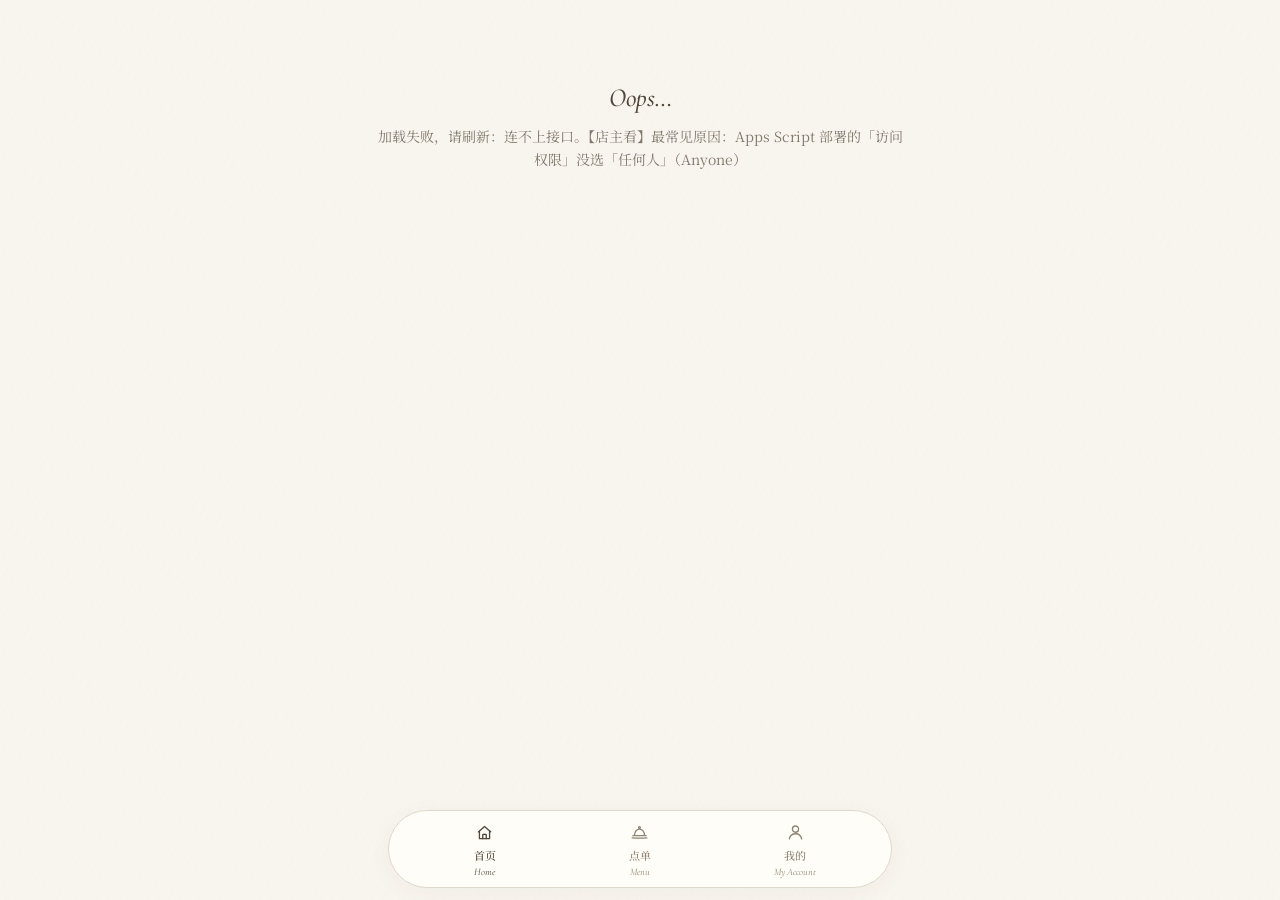
<file: index.html>
<!DOCTYPE html>
<html lang="zh-CN">
<head>
<meta charset="utf-8">
<meta name="viewport" content="width=device-width, initial-scale=1, viewport-fit=cover">
<meta name="referrer" content="no-referrer">
<meta name="theme-color" content="#f8f5ee">
<title>remiiibake</title>
<link rel="preconnect" href="https://fonts.googleapis.com">
<link rel="preconnect" href="https://fonts.gstatic.com" crossorigin>
<link href="https://fonts.googleapis.com/css2?family=Cormorant+Garamond:ital,wght@0,400;0,500;0,600;1,400;1,500&family=Cormorant+SC:wght@500;600&family=Noto+Serif+SC:wght@400;500&display=swap" rel="stylesheet">
<link rel="stylesheet" href="style.css">
<link rel="stylesheet" href="refinement.css">
<link rel="stylesheet" href="details-design.css">
<link rel="stylesheet" href="reference-layout.css">
<link rel="stylesheet" href="features.css">
</head>
<body data-view="home">

<main class="wrap" id="app"><div class="center"><i>One moment…</i>加载中</div></main>

<div class="bar" id="bar" hidden>
  <div class="bar-in">
    <div class="sum"><span id="count">还没选</span><b id="total">$0</b><s id="was"></s><em id="hintline"></em></div>
    <button class="btn" id="submit" disabled>去结算</button>
  </div>
</div>
<nav class="nav" id="nav"></nav>
<div class="toast" id="toast" role="status"></div>


<script src="art.js"></script>
<script src="config.js"></script>
<script src="app.js"></script>

<script src="concept.js"></script>



<script src="reference-layout.js"></script>
<script src="walking-map/boundary.js"></script>
<script src="walking-map/fee-boundary.js"></script>
<script src="fulfillment.js"></script>
<script src="payment-config.js"></script>
<script src="payments.js"></script>
<script src="integration.js"></script>
<script src="proofs.js"></script>
<script src="newitems.js"></script>
</body>
</html>
</file>
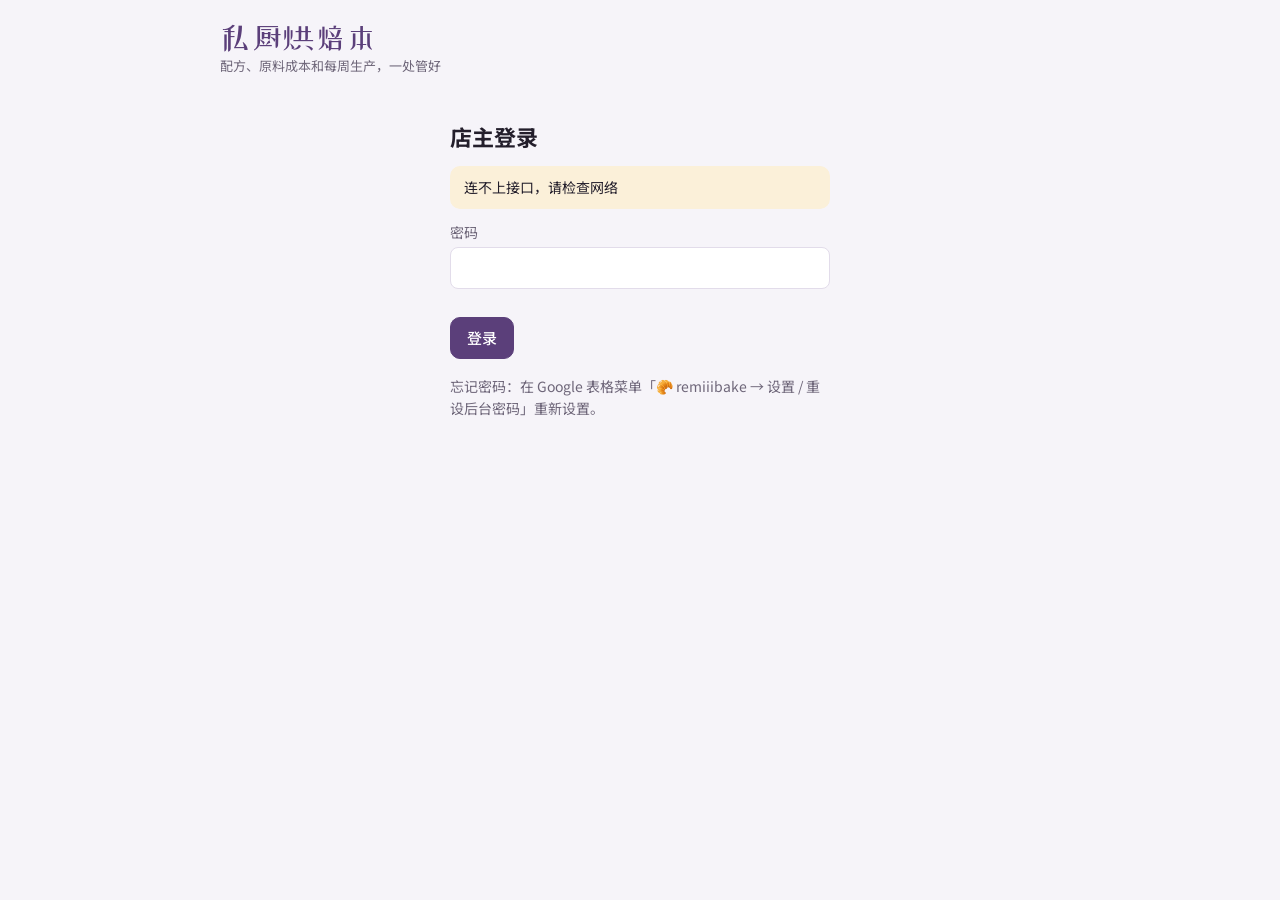
<file: admin/index.html>
<!doctype html>
<html lang="zh-CN">
<head>
<meta charset="utf-8">
<meta name="viewport" content="width=device-width, initial-scale=1, viewport-fit=cover">
<title>remiiibake 后台 · 私厨烘焙本</title>
<meta name="robots" content="noindex,nofollow">
<link rel="preconnect" href="https://fonts.googleapis.com">
<link rel="preconnect" href="https://fonts.gstatic.com" crossorigin>
<link href="https://fonts.googleapis.com/css2?family=ZCOOL+XiaoWei&family=Noto+Sans+SC:wght@400;500;700&display=swap" rel="stylesheet">
<style>
:root{
  box-sizing:border-box;
  padding-top:env(safe-area-inset-top,0px);
  padding-bottom:env(safe-area-inset-bottom,0px);
  --bg:#F6F4F9; --surface:#FFFFFF; --ink:#231E2B; --muted:#6E6679; --line:#E2DCEA;
  --taro:#5B3F7A; --on-taro:#FFFFFF; --taro-soft:#EBE3F4;
  --mango:#B7780C; --mango-soft:#FBF0D9; --jade:#2F7D5B; --rose:#C23B4A; --rose-soft:#F9E3E6;
}
@media (prefers-color-scheme: dark){
  :root:not([data-theme="light"]){
    --bg:#17141C; --surface:#211D28; --ink:#EEE9F4; --muted:#A79FB3; --line:#352E42;
    --taro:#C3A6E6; --on-taro:#1E1627; --taro-soft:#2E2640;
    --mango:#F0BD52; --mango-soft:#3A2F17; --jade:#5DC096; --rose:#EE7A86; --rose-soft:#3D2127;
  }
}
:root[data-theme="dark"]{
  --bg:#17141C; --surface:#211D28; --ink:#EEE9F4; --muted:#A79FB3; --line:#352E42;
  --taro:#C3A6E6; --on-taro:#1E1627; --taro-soft:#2E2640;
  --mango:#F0BD52; --mango-soft:#3A2F17; --jade:#5DC096; --rose:#EE7A86; --rose-soft:#3D2127;
}
*,*::before,*::after{box-sizing:inherit}
html{scroll-padding-top:env(safe-area-inset-top,0px);background:var(--bg)}
body{margin:0;background:var(--bg);color:var(--ink);
  font-family:"Noto Sans SC","PingFang SC","Hiragino Sans GB","Microsoft YaHei",system-ui,sans-serif;
  font-size:16px;line-height:1.6;font-variant-numeric:tabular-nums;-webkit-text-size-adjust:100%}
.display{font-family:"ZCOOL XiaoWei","Songti SC","STSong","Noto Serif SC",serif;font-weight:400}
.wrap{max-width:880px;margin:0 auto;padding:0 20px}
img{max-width:100%}

/* header + nav */
header.top{padding:22px 0 6px}
header.top .wrap{display:flex;align-items:flex-end;justify-content:space-between;gap:16px}
.brand{font-size:30px;line-height:1.1;color:var(--taro);margin:0;letter-spacing:.02em}
.brand small{display:block;font-family:"Noto Sans SC",system-ui,sans-serif;font-size:13px;color:var(--muted);letter-spacing:0;margin-top:4px}
nav.tabs{display:flex;gap:4px}
nav.tabs button{appearance:none;border:0;background:none;color:var(--muted);font:inherit;font-size:16px;
  padding:8px 14px;border-radius:999px;cursor:pointer}
nav.tabs button[aria-current="page"]{background:var(--taro);color:var(--on-taro);font-weight:500}
main{padding-bottom:64px}
@media (max-width:719px){
  nav.tabs{position:fixed;left:0;right:0;bottom:0;z-index:20;justify-content:space-around;
    background:var(--surface);border-top:1px solid var(--line);
    padding:8px 12px calc(8px + env(safe-area-inset-bottom,0px))}
  nav.tabs button{flex:1}
  main.wrap,main{padding-bottom:calc(120px + env(safe-area-inset-bottom,0px))}
  .brand{font-size:26px}
}

/* type */
h1.page{font-size:22px;font-weight:700;margin:18px 0 0}
h2{font-size:17px;font-weight:700;margin:32px 0 10px}
h3{font-size:15px;font-weight:700;margin:20px 0 4px}
.muted{color:var(--muted)}
.small{font-size:14px}
.head{display:flex;align-items:center;justify-content:space-between;gap:12px;flex-wrap:wrap}

/* controls */
.btn{appearance:none;border:1px solid var(--taro);background:var(--taro);color:var(--on-taro);
  font:inherit;font-size:15px;font-weight:500;padding:8px 16px;border-radius:10px;cursor:pointer}
.btn.ghost{background:transparent;color:var(--taro)}
.btn.danger{background:transparent;color:var(--rose);border-color:var(--rose)}
.btn.small{font-size:14px;padding:5px 12px}
.link{appearance:none;border:0;background:none;color:var(--taro);font:inherit;font-size:15px;padding:4px 0;cursor:pointer}
.x{appearance:none;border:0;background:none;color:var(--muted);font-size:20px;line-height:1;padding:6px 8px;cursor:pointer;border-radius:8px}
.x:hover{color:var(--rose)}
input,select,textarea{font:inherit;font-size:16px;color:var(--ink);background:var(--surface);
  border:1px solid var(--line);border-radius:8px;padding:7px 10px;width:100%;min-width:0}
textarea{resize:vertical;min-height:64px;line-height:1.5}
input[type=number]{text-align:right}
:focus-visible{outline:2px solid var(--taro);outline-offset:2px}
label.f{display:block;font-size:14px;color:var(--muted)}
label.f > input,label.f > select,label.f > textarea{margin-top:4px}

/* recipe list */
.group{margin-top:26px}
.group > h2{margin:0 0 6px;font-size:14px;color:var(--muted);font-weight:500}
ul.rlist{list-style:none;margin:0;padding:0;border-top:1px solid var(--line)}
ul.rlist li{border-bottom:1px solid var(--line)}
.row{appearance:none;display:grid;grid-template-columns:1fr auto;gap:4px 16px;width:100%;
  text-align:left;background:none;border:0;color:inherit;font:inherit;padding:14px 4px;cursor:pointer}
.row:hover .rname{color:var(--taro)}
.rname{font-size:22px;line-height:1.25}
.rmeta{font-size:13px;color:var(--muted)}
.rnums{text-align:right;font-size:14px;color:var(--muted)}
.rnums strong{display:block;font-size:17px;color:var(--ink);font-weight:500}
.row .mrow{grid-column:1 / -1;display:flex;align-items:center;gap:10px;margin-top:4px}

/* margin meter */
.meter{position:relative;flex:1;height:8px;background:var(--taro-soft);border-radius:4px}
.meter i{position:absolute;left:0;top:0;bottom:0;border-radius:4px;background:var(--jade)}
.meter.low i{background:var(--rose)}
.meter b{position:absolute;top:-4px;width:2px;height:16px;background:var(--ink);opacity:.55;border-radius:1px}
.pct{font-size:14px;font-weight:700;min-width:52px;text-align:right;color:var(--jade)}
.pct.low{color:var(--rose)}

/* detail */
.title{font-size:40px;line-height:1.15;margin:6px 0 2px;color:var(--taro)}
.econ{display:grid;grid-template-columns:repeat(4,1fr);gap:0;margin-top:18px;background:var(--surface);
  border:1px solid var(--line);border-radius:14px;overflow:hidden}
.econ > div{padding:12px 14px;border-left:1px solid var(--line)}
.econ > div:first-child{border-left:0}
.econ .lbl{font-size:13px;color:var(--muted)}
.econ .val{font-size:22px;font-weight:700}
.econ .mrow{grid-column:1 / -1;border-left:0;border-top:1px solid var(--line);display:flex;align-items:center;gap:10px}
@media (max-width:560px){
  .econ{grid-template-columns:repeat(2,1fr)}
  .econ > div:nth-child(3){border-left:0}
  .econ > div:nth-child(n+3){border-top:1px solid var(--line)}
}
.warn{background:var(--mango-soft);color:var(--ink);border-radius:10px;padding:10px 14px;font-size:14px;margin-top:12px}
.warn strong{color:var(--mango)}
.scale{display:flex;align-items:center;gap:8px;flex-wrap:wrap;margin-bottom:10px;font-size:15px}
.scale input{width:90px}
.tscroll{overflow-x:auto;-webkit-overflow-scrolling:touch}
table{width:100%;border-collapse:collapse;font-size:15px}
th,td{padding:9px 8px;border-bottom:1px solid var(--line);text-align:left;vertical-align:middle}
th{font-size:13px;color:var(--muted);font-weight:500}
td.n,th.n{text-align:right;white-space:nowrap}
tfoot td{font-weight:700;border-bottom:0}
ol.steps{margin:0;padding:0;list-style:none;counter-reset:s}
ol.steps li{counter-increment:s;display:grid;grid-template-columns:34px 1fr;gap:10px;padding:10px 0;border-bottom:1px solid var(--line)}
ol.steps li::before{content:counter(s);font-family:"ZCOOL XiaoWei",serif;font-size:24px;line-height:1.1;color:var(--taro)}
.chips{display:flex;gap:6px;flex-wrap:wrap;margin-top:4px}
.chip{font-size:13px;background:var(--taro-soft);color:var(--taro);padding:1px 9px;border-radius:999px}
.notes{white-space:pre-wrap;background:var(--surface);border:1px solid var(--line);border-radius:12px;padding:12px 14px}
.actions{display:flex;gap:10px;flex-wrap:wrap;margin-top:28px}

/* edit form */
.grid2{display:grid;grid-template-columns:repeat(3,1fr);gap:12px;margin-top:12px}
@media (max-width:560px){.grid2{grid-template-columns:1fr 1fr}}
.erow{display:grid;grid-template-columns:1fr 110px 36px 36px;gap:8px;align-items:center;margin-bottom:8px}
.erow .u{font-size:14px;color:var(--muted)}
.srow{display:grid;grid-template-columns:1fr 84px 84px 36px;gap:8px;align-items:start;margin-bottom:10px}
@media (max-width:560px){
  .srow{grid-template-columns:1fr 1fr 36px}
  .srow textarea{grid-column:1 / -1}
}

/* ingredients table inputs */
.itable input,.itable select{padding:5px 8px;font-size:15px}
.itable td{padding:6px 5px}
.itable .w-name{min-width:120px}
.itable .w-num{width:90px}
.itable .w-unit{width:72px}
.itable .w-note{min-width:130px}

/* week */
.wtable input{width:80px;padding:5px 8px}
.figs{display:grid;grid-template-columns:repeat(auto-fit,minmax(150px,1fr));gap:10px;margin-top:12px}
.fig{background:var(--surface);border:1px solid var(--line);border-radius:12px;padding:10px 14px}
.fig .lbl{font-size:13px;color:var(--muted)}
.fig .val{font-size:22px;font-weight:700}
.fig.hero{background:var(--taro);border-color:var(--taro);color:var(--on-taro)}
.fig.hero .lbl{color:var(--on-taro);opacity:.8}
.hours{display:grid;grid-template-columns:repeat(auto-fit,minmax(150px,1fr));gap:10px}
.verdict{margin-top:10px;font-weight:500}
.verdict.ok{color:var(--jade)} .verdict.low{color:var(--rose)}
.order-step{padding:8px 0;border-bottom:1px solid var(--line)}

.empty{background:var(--surface);border:1px dashed var(--line);border-radius:14px;padding:22px;margin-top:18px;color:var(--muted)}
.banner{background:var(--mango-soft);border-radius:10px;padding:10px 14px;font-size:14px;margin-top:10px}
.toast{position:fixed;left:50%;transform:translateX(-50%);bottom:calc(90px + env(safe-area-inset-bottom,0px));
  background:var(--ink);color:var(--bg);padding:9px 16px;border-radius:10px;font-size:14px;z-index:40;
  max-width:calc(100% - 40px);opacity:0;pointer-events:none;transition:opacity .2s}
.toast.on{opacity:1}

/* customer orders */
.osum{display:grid;grid-template-columns:repeat(3,1fr);gap:10px;margin-top:14px}
.osum .fig .val{font-size:20px}
.ofilter{display:flex;gap:6px;margin-top:16px;flex-wrap:wrap}
.ofilter button{appearance:none;border:1px solid var(--line);background:var(--surface);color:var(--muted);font:inherit;font-size:14px;padding:5px 14px;border-radius:999px;cursor:pointer}
.ofilter button[aria-pressed="true"]{border-color:var(--taro);color:var(--taro);font-weight:500}
.oday{margin-top:22px}
.oday > h2{margin:0 0 6px;font-size:15px}
.oday > h2 span{font-weight:400;color:var(--muted);margin-left:6px;font-size:14px}
.oday.past > h2{color:var(--rose)}
.ocard{background:var(--surface);border:1px solid var(--line);border-radius:12px;padding:12px 14px;margin-bottom:8px}
.ocard.done{opacity:.6}
.mbtn{font:inherit;font-size:13px;padding:3px 10px;border-radius:999px;border:1px solid var(--line);background:transparent;color:var(--ink);cursor:pointer;white-space:nowrap}
.mbtn.on{background:var(--jade);border-color:var(--jade);color:#fff}
.mwrap{display:inline-flex;align-items:center;gap:6px;justify-content:flex-end}
.minp{width:48px;padding:4px 6px;font:inherit;font-size:15px;text-align:center;border:1px solid var(--line);border-radius:8px;background:var(--card, transparent);color:var(--ink)}
.minp.full{border-color:var(--jade);color:var(--jade);font-weight:600}
.mok{color:var(--jade);font-weight:700}
tr.waitrow td:first-child{box-shadow:inset 3px 0 0 var(--mango)}
.prodt td:first-child{min-width:8.5em}
.pflt{margin:10px 0 4px}
.pfrow{display:flex;gap:8px;align-items:flex-start;margin-bottom:6px}
.pfl{flex:0 0 3.2em;font-size:13px;color:var(--muted);padding-top:9px}
.pflt .tchips button{font-size:14px;padding:5px 10px}
.pflt .tchips small{opacity:.7;font-size:12px}
.prodt td.n,.prodt th.n{white-space:nowrap}
.ocard .top{display:flex;justify-content:space-between;align-items:baseline;gap:10px}
.ocard .who{font-size:17px;font-weight:700}
.ocard .when{font-size:14px;color:var(--muted)}
.ocard .items{margin:6px 0 8px;font-size:15px}
.ocard .bot{display:flex;align-items:center;gap:8px;flex-wrap:wrap}
.ocard .amt{font-weight:700;margin-right:auto}
.tag{font-size:13px;padding:1px 9px;border-radius:999px;background:var(--taro-soft);color:var(--taro)}
.tag.unpaid{background:var(--rose-soft);color:var(--rose)}
.tag.ok{background:transparent;color:var(--jade);border:1px solid var(--jade)}
.orow{display:grid;grid-template-columns:1fr 90px 36px;gap:8px;align-items:center;margin-bottom:8px}
.checks{display:flex;gap:20px;margin-top:14px;flex-wrap:wrap}
.checks label{display:flex;align-items:center;gap:8px;font-size:16px}
.checks input{width:20px;height:20px}
@media (max-width:560px){.osum{grid-template-columns:1fr 1fr 1fr}.osum .fig{padding:8px 10px}.osum .fig .val{font-size:17px}}

/* customers */
.csum{display:grid;grid-template-columns:repeat(3,1fr);gap:10px;margin-top:14px}
.csum .fig .val{font-size:20px}
.due{background:var(--surface);border:1px solid var(--line);border-left:4px solid var(--mango);border-radius:12px;padding:12px 14px;margin-bottom:8px}
.due .top{display:flex;justify-content:space-between;gap:10px;align-items:baseline}
.due .why{font-size:14px;color:var(--muted);margin:2px 0 8px}
.due .bot{display:flex;gap:8px;flex-wrap:wrap}
.msgbox{margin-top:10px}
.msgbox textarea{min-height:110px}
.search{margin-top:16px}
ul.clist{list-style:none;margin:10px 0 0;padding:0;border-top:1px solid var(--line)}
ul.clist li{border-bottom:1px solid var(--line)}
.crow{appearance:none;display:grid;grid-template-columns:1fr auto;gap:2px 12px;width:100%;text-align:left;background:none;border:0;color:inherit;font:inherit;padding:12px 4px;cursor:pointer}
.crow .nm{font-size:17px;font-weight:700}
.crow .meta{font-size:13px;color:var(--muted)}
.crow .rt{text-align:right;font-size:14px;color:var(--muted)}
.crow .rt strong{display:block;color:var(--ink);font-size:16px}
.seg{font-size:12px;padding:1px 8px;border-radius:999px;margin-left:6px;font-weight:500;vertical-align:2px}
.seg-vip{background:var(--mango-soft);color:var(--mango)}
.seg-back{background:var(--taro-soft);color:var(--taro)}
.seg-new{background:transparent;color:var(--jade);border:1px solid var(--jade)}
.seg-sleep{background:var(--rose-soft);color:var(--rose)}
.seg-none{background:transparent;color:var(--muted);border:1px solid var(--line)}
.seg-unpaid{background:var(--rose-soft);color:var(--rose)}
.stamps{display:flex;gap:6px;flex-wrap:wrap;margin:8px 0}
.stamps i{width:26px;height:26px;border-radius:50%;border:2px dashed var(--line);display:inline-block}
.stamps i.on{border:2px solid var(--taro);background:var(--taro)}
.prof{display:grid;grid-template-columns:110px 1fr;gap:6px 12px;font-size:15px;margin-top:6px}
.prof dt{color:var(--muted)}
.prof dd{margin:0}
.prof dd.alert{color:var(--rose);font-weight:500}
.hist{list-style:none;margin:0;padding:0;border-top:1px solid var(--line)}
.hist li{display:grid;grid-template-columns:96px 1fr auto;gap:10px;padding:9px 0;border-bottom:1px solid var(--line);font-size:15px}
.hist .d{color:var(--muted)}
.hint{background:var(--taro-soft);border-radius:10px;padding:10px 14px;font-size:14px;margin-top:12px}
.hint:empty{display:none}
.hint .alert{color:var(--rose);font-weight:700}
a.who{color:inherit;text-decoration:none;border-bottom:1px dashed var(--muted);cursor:pointer}
@media (max-width:560px){.prof{grid-template-columns:90px 1fr}.hist li{grid-template-columns:80px 1fr auto}}

/* sales analytics */
.wseg{display:flex;gap:4px;background:var(--taro-soft);border-radius:999px;padding:3px;width:max-content;margin-top:16px}
.wseg button{appearance:none;border:0;background:transparent;color:var(--taro);font:inherit;font-size:14px;padding:5px 14px;border-radius:999px;cursor:pointer}
.wseg button[aria-pressed="true"]{background:var(--surface);font-weight:700;box-shadow:0 0 0 1px var(--line)}
.wnav{display:flex;align-items:center;gap:8px;margin-top:14px}
.wnav .lbl{font-size:17px;font-weight:700;min-width:0}
.wnav .lbl small{display:block;font-size:13px;font-weight:400;color:var(--muted)}
.wnav .x{font-size:22px;border:1px solid var(--line);width:36px;height:36px;padding:0}
.kpis{display:grid;grid-template-columns:repeat(4,1fr);gap:10px;margin-top:12px}
.kpi{background:var(--surface);border:1px solid var(--line);border-radius:12px;padding:10px 14px}
.kpi .lbl{font-size:13px;color:var(--muted)}
.kpi .val{font-size:22px;font-weight:700;line-height:1.3}
.kpi .d{font-size:13px;color:var(--muted)}
.kpi .d b{font-weight:500}
.kpi .d .up{color:var(--jade)} .kpi .d .dn{color:var(--rose)}
.kpi.hero{background:var(--taro);border-color:var(--taro);color:var(--on-taro)}
.kpi.hero .lbl,.kpi.hero .d,.kpi.hero .d .up,.kpi.hero .d .dn{color:var(--on-taro)}
@media (max-width:560px){.kpis{grid-template-columns:1fr 1fr}}
.insights{list-style:none;margin:0;padding:0}
.insights li{padding:9px 0 9px 22px;border-bottom:1px solid var(--line);position:relative;font-size:15px}
.insights li::before{content:"";position:absolute;left:4px;top:17px;width:8px;height:8px;border-radius:50%;background:var(--taro)}
.insights li.warnl::before{background:var(--mango)}
.insights li.bad::before{background:var(--rose)}
.ai{background:var(--surface);border:1px solid var(--line);border-radius:12px;padding:12px 14px;margin-top:10px;white-space:pre-wrap;font-size:15px;line-height:1.7}
.ai:empty{display:none}
.vbars{display:flex;align-items:flex-end;gap:6px;height:170px;margin-top:8px;padding-top:22px;border-bottom:1px solid var(--line);position:relative}
.vbars .col{flex:1;display:flex;flex-direction:column;justify-content:flex-end;align-items:center;height:100%;position:relative;cursor:pointer;min-width:0}
.vbars .bar{width:100%;max-width:36px;background:var(--taro);opacity:.38;border-radius:4px 4px 0 0;min-height:2px}
.vbars .col.sel .bar{opacity:1}
.vbars .col:hover .bar{opacity:.75}
.vbars .col.sel:hover .bar{opacity:1}
.vbars .v{position:absolute;top:-20px;font-size:12px;font-weight:700;white-space:nowrap}
.vlabels{display:flex;gap:6px;margin-top:4px}
.vlabels span{flex:1;text-align:center;font-size:11px;color:var(--muted);min-width:0;overflow:hidden;white-space:nowrap}
@media (max-width:560px){.vlabels span:nth-child(even){visibility:hidden}}
.hbar{display:grid;grid-template-columns:minmax(80px,30%) 1fr auto;gap:10px;align-items:center;padding:7px 0;border-bottom:1px solid var(--line);font-size:15px}
.hbar .track{height:10px;background:var(--taro-soft);border-radius:5px;position:relative;overflow:hidden}
.hbar .track i{position:absolute;left:0;top:0;bottom:0;background:var(--taro);border-radius:0 4px 4px 0}
.hbar .num{text-align:right;white-space:nowrap}
.hbar .num small{display:block;color:var(--muted);font-size:12px}
.hbar .nm{overflow:hidden;text-overflow:ellipsis;white-space:nowrap}
.twocol{display:grid;grid-template-columns:1fr 1fr;gap:24px}
@media (max-width:640px){.twocol{grid-template-columns:1fr}}
details.tbl{margin-top:10px;font-size:14px}
details.tbl summary{cursor:pointer;color:var(--taro)}
#tip{position:fixed;z-index:60;pointer-events:none;background:var(--ink);color:var(--bg);font-size:13px;line-height:1.5;padding:7px 10px;border-radius:8px;white-space:pre;opacity:0;transition:opacity .1s}
#tip.on{opacity:1}
.tchips{display:flex;gap:6px;flex-wrap:wrap;margin-top:4px}
.tchips button{appearance:none;border:1px solid var(--line);background:var(--surface);color:var(--ink);font:inherit;font-size:15px;padding:6px 12px;border-radius:8px;cursor:pointer}
.tchips button[aria-pressed="true"]{border-color:var(--taro);background:var(--taro);color:var(--on-taro)}
.tchips + input{margin-top:6px}
.hgrid{display:grid;grid-template-columns:1fr 1fr;column-gap:32px;margin-top:4px}
.hgrid .hsub{grid-column:1 / -1;font-size:13px;color:var(--muted);margin:14px 0 2px}
.hgrid .hsub:first-child{margin-top:0}
.hrow{display:grid;grid-template-columns:1fr 96px 44px;gap:10px;align-items:center;padding:7px 0;border-bottom:1px solid var(--line);font-size:15px}
.hrow small{display:block;font-size:12px;color:var(--muted)}
.hrow input{padding:6px 8px}
.hrow .u{font-size:14px;color:var(--muted)}
@media (max-width:640px){.hgrid{grid-template-columns:1fr}}
.promo{background:var(--surface);border:1px solid var(--line);border-radius:12px;padding:10px 14px;margin-top:14px}
.promo .prow{display:flex;justify-content:space-between;padding:3px 0;font-size:15px}
.promo .prow.pay{border-top:1px solid var(--line);margin-top:6px;padding-top:8px;font-size:17px}
.promo .gift{font-size:14px;margin-top:6px}
.promo .next{font-size:13px;color:var(--mango);margin-top:6px}
.segp > .head{margin-top:14px}
.segp > .head > h1.page{display:none}
tr.sub td{font-size:14px;color:var(--muted);padding-top:5px;padding-bottom:5px}
tr.sub td:first-child{padding-left:22px}
tr.modrow td:first-child a{color:var(--taro);font-weight:700;cursor:pointer;text-decoration:none;border-bottom:1px dashed var(--taro)}
.modtag{font-size:12px;padding:1px 7px;border-radius:999px;background:var(--taro-soft);color:var(--taro);margin-left:6px;vertical-align:2px}
h3.part{display:flex;align-items:center;gap:8px;margin-top:22px}
h3.part a{color:var(--taro);cursor:pointer;font-weight:400;font-size:13px}
.oact{margin:-2px 0 12px 12px;padding:8px 10px;border-left:3px solid var(--taro-soft);font-size:14px}
.oact .lbl{color:var(--muted);margin-bottom:6px}
.oact select{margin-bottom:6px;font-size:15px;padding:5px 8px}
.pend{font-size:13px;color:var(--mango);margin:-4px 0 8px}
.pend button{appearance:none;border:0;background:none;color:var(--taro);font:inherit;cursor:pointer;padding:0;margin-left:4px}
.blindchk{display:flex;align-items:center;gap:8px;margin-top:14px;font-size:15px}
.blindchk input{width:20px;height:20px}
.dlg-back{position:fixed;inset:0;z-index:50;background:rgba(20,14,28,.45);display:flex;align-items:center;justify-content:center;padding:20px}
.dlg{background:var(--surface);color:var(--ink);border-radius:14px;padding:20px;width:100%;max-width:360px}
.dlg p{margin:0 0 16px;font-size:16px}
.dlg .row2{display:flex;gap:10px;justify-content:flex-end}
.btn.danger-fill{background:var(--rose);border-color:var(--rose);color:#fff}
@media (prefers-reduced-motion: reduce){.toast{transition:none}}
/* remiiibake.com 后台补充 */
[hidden]{display:none!important}
.env-uat header.top{padding-top:30px}
</style>
</head>
<body>
<header class="top">
  <div class="wrap">
    <h1 class="brand display">私厨烘焙本<small>配方、原料成本和每周生产，一处管好</small></h1>
    <nav class="tabs" aria-label="主导航">
      <button data-tab="orders">订单</button>
      <button data-tab="recipes">菜单</button>
      <button data-tab="week">数据</button>
    </nav>
    <button class="link" id="logoutBtn" hidden style="font-size:13px;align-self:center">退出</button>
  </div>
</header>
<main class="wrap" id="app"></main>
<div id="tip" role="tooltip"></div>
<div class="toast" id="toast" role="status" aria-live="polite"></div>

<script src="/config.js"></script>
<script src="app.js"></script>
</body>
</html>

</body></html>
</file>
<file: style.css>
:root{
  --paper:#f6efe3; --card:#fbf6ec; --ink:#6e2a30; --ink2:#8c4a4f; --text:#3a2622; --mute:#977f72;
  --line:#dcc9b4; --soft:#efe2d2; --blush:#f3e1dc; --gold:#b8976a; --ok:#5d6e4f; --wait:#a87b2c;
  --logo:"Cormorant Garamond",Georgia,serif;
  --script:"Cormorant Garamond",Georgia,serif;
  --latin:"Cormorant Garamond",Georgia,serif;
  --caps:"Cormorant SC","Cormorant Garamond",Georgia,serif;
  --zh:"Noto Serif SC","Songti SC","STSong",serif;
  --navh:64px;
}
*{box-sizing:border-box;-webkit-tap-highlight-color:transparent}
html{scroll-padding-top:70px}
body{margin:0;background:var(--paper);color:var(--text);font:13.1px/1.45 var(--latin),var(--zh);
  padding-bottom:calc(var(--navh) + 24px + env(safe-area-inset-bottom));
  background-image:radial-gradient(rgba(110,42,48,.05) 1px,transparent 1px);background-size:16px 16px}
body.has-bar{padding-bottom:calc(var(--navh) + 96px + env(safe-area-inset-bottom))}
body.lock{overflow:hidden}
[hidden]{display:none!important}
button{font:inherit;color:inherit;cursor:pointer}
.wrap{max-width:520px;margin:0 auto;padding:0 16px}
.art{display:inline-block;line-height:0;color:var(--ink)}
.art svg{width:100%;height:auto}

/* ---------- 标题 ---------- */
.heading{text-align:center}
.heading .fr{font-family:var(--script);font-size:31.3px;line-height:1.1;color:var(--ink)}
.heading .zh{font:400 11.3px var(--zh);letter-spacing:.4em;color:var(--ink2);margin-top:4px;padding-left:.5em}
.page-head{padding:26px 0 14px;position:relative}
.page-head::after{content:"❦";display:block;text-align:center;color:var(--gold);font-size:12.2px;margin-top:6px}
.small{font:11.3px/1.5 var(--zh);color:var(--mute)}
.center{text-align:center;color:var(--mute);padding:56px 0;font-family:var(--zh)}
.center i{display:block;font-family:var(--script);font-size:26.1px;color:var(--ink);margin-bottom:6px;font-style:normal}
.center-t{text-align:center}
.mt{margin-top:14px}

/* ---------- 首页 ---------- */
.hero{text-align:center;padding:28px 0 4px}
.logo{display:flex;align-items:center;justify-content:center;gap:6px}
.logo h1{font-family:var(--logo);font-weight:500;font-size:48.7px;line-height:1.1;letter-spacing:.01em;margin:0;color:var(--ink)}
.bow{width:40px}
.bow.r{transform:scaleX(-1)}
.tagline{font-family:var(--caps);letter-spacing:.42em;font-size:10.4px;color:var(--ink2);padding-left:.42em;margin-top:2px}
.tagline.small{font-size:9.8px;color:var(--mute);margin-top:6px}
.hero-img{display:block;width:min(230px,62%);height:auto;margin:10px auto 0}
.hero-wrap{width:min(320px,86%);margin:10px auto 0;display:block}

.ribbon-card{position:relative;margin:26px 4px 0;border:1.5px solid var(--ink);border-radius:18px;background:var(--card);padding:26px 16px 16px;text-align:center}
.ribbon-card::before{content:"";position:absolute;inset:4px;border:1px solid var(--line);border-radius:14px;pointer-events:none}
.ribbon-title{position:absolute;top:-15px;left:50%;transform:translateX(-50%);background:var(--ink);color:var(--paper);
  font-family:var(--script);font-size:16.5px;padding:3px 22px;white-space:nowrap}
.ribbon-title::before,.ribbon-title::after{content:"";position:absolute;top:0;border:14px solid var(--ink);border-top-width:14px;border-bottom-width:14px}
.ribbon-title::before{left:-16px;border-left-color:transparent;border-left-width:8px}
.ribbon-title::after{right:-16px;border-right-color:transparent;border-right-width:8px}
.ribbon-title span{position:relative;z-index:1}
.notice{white-space:pre-wrap;font:400 13.5px/1.6 var(--zh);color:var(--text)}

.ovals{display:flex;justify-content:space-between;gap:10px;margin:28px 0 0}
.oval{flex:1;max-width:110px;aspect-ratio:3/4;border:1.5px solid var(--ink);border-radius:50%;background:var(--card);
  display:flex;flex-direction:column;align-items:center;justify-content:center;padding:8px 4px;position:relative;margin:0 auto}
.oval::before{content:"";position:absolute;inset:4px;border:1px solid var(--line);border-radius:50%}
.oval-ic{width:46px;margin-bottom:4px}
.oval b{font:400 12.2px var(--zh);color:var(--ink);letter-spacing:.06em}
.oval i{font-family:var(--script);font-style:normal;font-size:13.9px;color:var(--ink2);margin-top:0;line-height:1.2}
.oval:active{background:var(--blush)}

.offer{position:relative;margin:34px 4px 6px;border:1.5px solid var(--ink);border-radius:22px;background:var(--card);padding:30px 18px 20px;text-align:center}
.offer-bow{position:absolute;top:-22px;left:50%;transform:translateX(-50%);width:58px;background:var(--paper);padding:0 6px}
.offer-title{font-family:var(--script);font-size:27.8px;color:var(--ink);line-height:1.2}
.offer-lines{font:13.5px/1.65 var(--zh);margin:8px 0 2px}
.offer-lines b{color:var(--ink);font-weight:600}
.offer .btn{margin-top:14px;min-width:150px;border-radius:999px}

/* ---------- 按钮 & 表单 ---------- */
.btn{background:var(--ink);color:#fbf3e8;border:0;padding:10px 20px;font:400 13.1px var(--zh);letter-spacing:.12em;border-radius:999px}
.btn.ghost{background:transparent;color:var(--ink);border:1.2px solid var(--ink)}
.btn.danger{background:var(--text)}
.btn:disabled{opacity:.4;cursor:default}
.btns{display:flex;gap:10px;justify-content:center;flex-wrap:wrap;margin-top:18px}
.btns.left{justify-content:flex-start;margin-top:10px}
.linkbtn{background:none;border:0;padding:0;font:11.3px var(--zh);color:var(--mute);text-decoration:underline}
.back{background:none;border:0;padding:16px 0 0;font:12.2px var(--zh);color:var(--ink)}
.card{background:var(--card);border:1px solid var(--line);border-radius:16px;padding:18px;margin-top:14px}
.card.big{text-align:center;border:1.5px solid var(--ink);margin-top:28px;position:relative}
label.f{display:block;font:11.3px var(--zh);color:var(--mute);margin:16px 0 6px;letter-spacing:.04em}
.form label.f:first-of-type{margin-top:8px}
input.t,textarea{width:100%;padding:11px 13px;border:1px solid var(--line);border-radius:12px;font:13.1px var(--zh);background:#fffdf8;color:var(--text);-webkit-appearance:none}
input.t:focus,textarea:focus{outline:none;border-color:var(--ink)}
textarea{min-height:64px;resize:vertical}
.opts{display:flex;flex-direction:column;gap:8px}
.opts.inline{flex-direction:row;flex-wrap:wrap}
.opt{display:flex;align-items:center;gap:10px;padding:10px 14px;border:1px solid var(--line);border-radius:12px;background:#fffdf8;font:12.6px var(--zh);cursor:pointer}
.opts.inline .opt{flex:1;min-width:110px}
.opt input{display:none}
.opt::before{content:"";width:12px;height:12px;border-radius:50%;border:1px solid var(--ink2);flex:none}
.opt.on{border-color:var(--ink);background:var(--blush)}
.opt.on::before{background:var(--ink);box-shadow:inset 0 0 0 2px var(--blush)}
.opt.off{opacity:.45}
.err{color:var(--ink);font:12.2px var(--zh);margin-top:12px;min-height:1em}
.hp{position:absolute;left:-9999px;width:1px;height:1px;overflow:hidden}
.line{display:flex;justify-content:space-between;gap:12px;font:12.2px/1.4 var(--zh);padding:6px 0;border-bottom:1px dashed var(--line)}
.line:last-child{border-bottom:0}
.line span:last-child{font-family:var(--latin);font-size:13.9px;font-weight:600;color:var(--ink);white-space:nowrap}

/* ---------- 点单页 ---------- */
.promo-strip{text-align:center;font:11.3px var(--zh);color:var(--ink);background:var(--blush);border-radius:999px;padding:7px 12px;margin-bottom:14px}
.menu{display:flex;gap:12px;align-items:flex-start}
.rail{position:sticky;top:12px;flex:none;width:76px;display:flex;flex-direction:column;gap:6px}
.rail button{background:transparent;border:1px solid transparent;border-radius:14px;padding:10px 4px;text-align:center;color:var(--mute)}
.rail b{display:block;font:400 11.7px var(--zh)}
.rail i{display:block;font-family:var(--script);font-size:13.1px;line-height:1.3}
.rail button.on{background:var(--card);border-color:var(--ink);color:var(--ink)}
.list{flex:1;min-width:0}
.cat-title{display:flex;align-items:baseline;gap:8px;margin:6px 0 10px;scroll-margin-top:70px}
.cat-title i{font-family:var(--script);font-style:normal;font-size:24.4px;color:var(--ink)}
.cat-title span{font:400 12.2px var(--zh);color:var(--text);letter-spacing:.2em}
.pcard{background:var(--card);border:1px solid var(--line);border-radius:16px;overflow:hidden;margin-bottom:14px;cursor:pointer}
.pimg{position:relative;aspect-ratio:4/3;background:var(--soft)}
.pimg img,.pimg .ph{width:100%;height:100%;object-fit:cover;display:block}
.ph{display:flex;align-items:center;justify-content:center;background:var(--soft)}
.ph-bow{width:46px;opacity:.55}
.pimg .more{position:absolute;right:8px;bottom:8px;background:rgba(58,38,34,.55);color:#fff;font:italic 10.4px var(--latin);padding:1px 8px;border-radius:999px}
.pimg .sold{position:absolute;inset:0;display:flex;align-items:center;justify-content:center;background:rgba(246,239,227,.7);font:400 12.2px var(--caps),var(--zh);letter-spacing:.2em;color:var(--ink)}
.pbody{padding:12px 14px 12px}
.pname{font:400 13.1px/1.35 var(--zh);color:var(--text)}
.pdesc{font:10.9px/1.45 var(--zh);color:var(--mute);margin-top:3px}
.pfoot{display:flex;align-items:center;justify-content:space-between;margin-top:8px;min-height:32px}
.price{font-family:var(--latin);font-size:19.1px;font-weight:600;color:var(--ink)}
.soldout .pname,.soldout .price{color:var(--mute)}
.step{display:flex;align-items:center;gap:10px}
.step button{width:30px;height:30px;border-radius:50%;border:1.2px solid var(--ink);background:transparent;color:var(--ink);font:17.4px/1 var(--latin);padding:0;display:flex;align-items:center;justify-content:center}
.step button.add{background:var(--ink);color:#fbf3e8}
.step span{min-width:14px;text-align:center;font-family:var(--latin);font-size:16.5px;font-weight:600;color:var(--ink)}
.tag{font-family:var(--caps);font-size:11.3px;letter-spacing:.15em;color:var(--mute)}

/* ---------- 结算栏 & 底部导航 ---------- */
.bar{position:fixed;left:0;right:0;bottom:calc(var(--navh) + env(safe-area-inset-bottom));z-index:20;padding:0 12px 8px;pointer-events:none}
.bar-in{max-width:500px;margin:0 auto;background:var(--ink);color:#fbf3e8;border-radius:999px;display:flex;align-items:center;gap:10px;padding:8px 8px 8px 20px;pointer-events:auto;box-shadow:0 6px 18px rgba(110,42,48,.25)}
.sum{flex:1;font:10.9px var(--zh);line-height:1.25;color:#ead7cf;min-width:0}
.sum b{font-family:var(--latin);font-size:20.9px;color:#fff;margin-left:6px;font-weight:600}
.sum s{font-family:var(--latin);font-size:12.2px;margin-left:5px;opacity:.7}
.sum em{display:block;font-style:normal;font-size:10px;color:#f1c9a8;white-space:nowrap;overflow:hidden;text-overflow:ellipsis}
.sum em:empty{display:none}
.bar .btn{background:#fbf3e8;color:var(--ink);padding:10px 20px;font-weight:600}
.nav{position:fixed;left:0;right:0;bottom:0;z-index:21;background:var(--card);border-top:1px solid var(--line);display:flex;justify-content:space-around;
  height:calc(var(--navh) + env(safe-area-inset-bottom));padding-bottom:env(safe-area-inset-bottom)}
.nav button{flex:1;max-width:140px;background:none;border:0;display:flex;flex-direction:column;align-items:center;justify-content:center;color:var(--mute);gap:1px}
.nav-ic{width:22px;color:inherit}
.nav b{font:400 10.4px var(--zh)}
.nav i{font-family:var(--script);font-size:11.3px;line-height:1}
.nav button.on{color:var(--ink)}

/* ---------- 弹窗 ---------- */
.veil{position:fixed;inset:0;background:rgba(58,38,34,.45);z-index:50;opacity:0;transition:opacity .2s}
.veil.show{opacity:1}
.sheet{position:fixed;left:0;right:0;bottom:0;z-index:51;max-height:92vh;overflow:auto;background:var(--card);transform:translateY(100%);transition:transform .25s ease;
  max-width:520px;margin:0 auto;border-radius:22px 22px 0 0;padding-bottom:calc(18px + env(safe-area-inset-bottom))}
.sheet.show{transform:none}
.sheet .close{position:absolute;top:10px;right:10px;width:34px;height:34px;border-radius:50%;border:0;background:rgba(251,246,236,.92);font:19.1px/1 var(--latin);color:var(--ink);z-index:2}
.sheet-body{padding:18px 20px 4px}
.gallery{display:flex;overflow-x:auto;scroll-snap-type:x mandatory;background:var(--soft);aspect-ratio:1/1;scrollbar-width:none}
.gallery::-webkit-scrollbar{display:none}
.gallery img,.gallery .ph{flex:0 0 100%;width:100%;height:100%;object-fit:cover;scroll-snap-align:center}
.gallery .ph-bow{width:80px}
.dotsbar{display:flex;justify-content:center;gap:6px;padding:10px 0 0}
.dotsbar i{width:6px;height:6px;border-radius:50%;background:var(--line)}
.dotsbar i.on{background:var(--ink)}
.sname{font:400 15.7px/1.35 var(--zh)}
.sprice{font-family:var(--latin);font-size:24.4px;font-weight:600;color:var(--ink)}
.sdesc{font:12.2px/1.6 var(--zh);color:var(--mute);margin-top:6px;white-space:pre-wrap}
.sfoot{display:flex;align-items:center;justify-content:space-between;margin-top:18px}
.pick-list{list-style:none;padding:0;margin:18px 0 10px}
.pick-list li{font:12.6px var(--zh);padding:11px 14px;border:1px solid var(--line);border-radius:12px;margin-bottom:8px;background:#fffdf8}

/* ---------- 下单成功 & 订单 ---------- */
.done-bow{width:64px;position:absolute;top:-24px;left:50%;transform:translateX(-50%);background:var(--paper);padding:0 6px}
.merci{font-family:var(--logo);font-size:47px;color:var(--ink);line-height:1.2;margin-top:6px}
.oid{font-family:var(--latin);font-size:40px;font-weight:600;letter-spacing:3px;color:var(--text);margin:2px 0}
.amt{font-family:var(--latin);font-size:27.8px;font-weight:600;color:var(--ink)}
.hint{background:#fbf0dc;border:1px dashed var(--gold);border-radius:12px;padding:11px 14px;margin:14px 0 6px;text-align:left;font:11.7px/1.55 var(--zh)}
.row{display:flex;justify-content:space-between;gap:12px;text-align:left;padding:9px 0;border-top:1px solid var(--line);font:12.2px var(--zh)}
.row>span:first-child{color:var(--mute);flex:none}
.row>span:last-child{text-align:right}
.copy{margin-left:6px;border:1px solid var(--line);background:transparent;font:10.4px var(--zh);padding:1px 8px;border-radius:999px;color:var(--text)}
.subhead{font:11.3px var(--zh);color:var(--mute);letter-spacing:.2em;text-align:center;margin:22px 0 0}
.ohead{display:flex;justify-content:space-between;align-items:baseline}
.ohead .id{font-family:var(--latin);font-size:22.6px;font-weight:600;color:var(--text)}
.badge{font:10.4px var(--zh);padding:2px 10px;border:1px solid currentColor;border-radius:999px}
.b-unpaid{color:var(--ink)} .b-wait{color:var(--wait)} .b-paid{color:var(--ok)} .b-done{color:var(--mute)}
.proof{margin-top:14px;padding-top:12px;border-top:1px solid var(--line)}
.proof-preview{display:block;max-width:150px;max-height:220px;margin:10px 0;border:1px solid var(--line);border-radius:8px}
.toast{position:fixed;left:50%;bottom:calc(var(--navh) + 90px);transform:translateX(-50%);background:var(--text);color:#fff;padding:9px 16px;border-radius:999px;font:12.2px var(--zh);opacity:0;transition:opacity .2s;pointer-events:none;white-space:nowrap;z-index:60}
.toast.show{opacity:.94}
@media (max-width:360px){.logo h1{font-size:38.3px}.rail{width:66px}.oval b{font-size:10.4px}}

b,strong{font-weight:400}
.btn{font-weight:400}
.bar .btn{font-weight:400}

/* 标题：Cormorant Garamond 斜体 */
.logo h1,.heading .fr,.ribbon-title,.offer-title,.cat-title i,.rail i,.merci,.oval i,.nav i,.center i{font-style:italic;font-weight:500}
.heading .fr{font-size:29.6px}
.offer-title{font-size:24.4px}
.cat-title i{font-size:20.9px}
.rail i{font-size:11.3px}
.oval i{font-size:12.2px}
.nav i{font-size:10px}
.ribbon-title{font-size:14.8px}

/* 数字用等高数字，价格更好认 */
body,.price,.sprice,.amt,.oid,.sum b,.step span,.line span,.ohead .id{font-variant-numeric:lining-nums tabular-nums}
</file>
<file: refinement.css>
/* Remiii — cream paper, fine rules, generous spacing. */
:root{--paper:#f8f5ee;--card:#fffdf8;--ink:#51473b;--ink2:#716653;--text:#34322e;--mute:#80796e;--line:#ded8ca;--soft:#eeece0;--blush:#eeeadc;--gold:#a28b63;--navh:78px}
body{font:14px/1.65 -apple-system,BlinkMacSystemFont,"PingFang SC","Microsoft YaHei",sans-serif;background-image:none;padding-bottom:calc(110px + env(safe-area-inset-bottom))}
body::before{content:"";position:fixed;inset:0;pointer-events:none;z-index:-1;opacity:.22;background:repeating-linear-gradient(118deg,transparent 0 3px,rgba(139,122,92,.055) 4px,transparent 5px 9px)}
.wrap{max-width:580px;padding:0 26px}
.hero{padding:45px 0 20px}
.logo{gap:0}.logo .bow{display:none}.logo h1{font-size:clamp(46px,11vw,66px);font-weight:400;letter-spacing:-.045em;color:#41382f}
.tagline{font-family:var(--latin);font-size:10px;letter-spacing:.28em;margin-top:12px;color:var(--mute)}
.hero-message{margin:28px 0 5px;font:400 18px/1.9 var(--zh);letter-spacing:.14em;color:#61594e}
.hero-message em{display:block;font:italic 20px/1.4 var(--latin);letter-spacing:.01em;margin-top:6px;color:var(--mute)}
.hero-img{width:min(260px,70%);margin:22px auto 10px;filter:grayscale(1);opacity:.8}
.hero .tagline.small{font-size:10px;letter-spacing:.22em;margin-top:12px}
.ribbon-card{margin:25px 0 0;border:0;border-top:1px solid var(--line);border-bottom:1px solid var(--line);border-radius:0;background:transparent;padding:22px 8px;text-align:left}
.ribbon-card::before,.ribbon-title::before,.ribbon-title::after{display:none}
.ribbon-title{position:static;transform:none;background:none;color:var(--mute);font:italic 22px var(--latin);padding:0 0 10px}
.notice{font-size:13px;line-height:1.95;letter-spacing:.035em}
.ovals{margin:28px -4px 0;gap:0}.oval{aspect-ratio:auto;max-width:none;border:0;border-radius:0;background:transparent;padding:12px 5px;min-height:110px}
.oval+.oval{border-left:1px solid var(--line)}.oval::before{display:none}.oval-ic{width:32px;margin-bottom:12px;opacity:.8}
.oval b{font:500 15px/1.4 var(--zh);letter-spacing:.09em}.oval i{font:italic 15px/1.4 var(--latin);margin-top:6px;color:var(--mute)}
.offer{border:0;border-radius:5px;background:#777259;color:#fffaf0;padding:28px 24px;margin:32px 0 0;text-align:left;overflow:hidden}
.offer-bow{display:none}.offer-title{font:italic 30px/1.2 var(--latin);color:#fffaf0;max-width:90%}.offer-lines{font:13px/1.9 var(--zh);margin:14px 0 5px}.offer-lines b{color:#fffaf0}.offer .small{color:#ece8db}
.offer .btn{background:#f6f0df;color:#4c493c;margin-top:20px;min-height:44px;min-width:145px}.brand-footer{text-align:center;padding:42px 12px 12px;color:var(--mute)}
.brand-footer i{display:block;font:italic 29px var(--latin)}.brand-footer span{display:block;font:10px/1.8 var(--zh);letter-spacing:.2em;margin-top:8px}
.btn{min-height:44px;font-size:13px;line-height:1.4;letter-spacing:.05em;padding:12px 22px}.btn.ghost{border-width:1px}.back{min-height:44px}
.card{border-color:var(--line);border-radius:8px;padding:22px;background:rgba(255,253,248,.8)}.card.big{border-width:1px}.heading .fr{font:italic 38px/1.1 var(--latin)}.heading .zh{font-size:11px;margin-top:10px;color:var(--mute)}.page-head{padding:32px 0 24px}.page-head::after{margin-top:16px;font-size:13px}
.nav{width:calc(100% - 28px);max-width:552px;left:50%;right:auto;transform:translateX(-50%);bottom:calc(12px + env(safe-area-inset-bottom));height:var(--navh);padding:5px 12px;border:1px solid rgba(222,216,202,.5);border-radius:50px;background:rgba(255,255,253,.96);box-shadow:0 6px 30px #51473b0d;backdrop-filter:blur(14px)}
.nav button{gap:4px;color:#9b998f}.nav-ic{width:23px}.nav b{font:12px/1.2 inherit}.nav i{font:italic 11px/1 var(--latin)}.nav button.on{color:#3e392f}
.bar{bottom:calc(var(--navh) + 25px + env(safe-area-inset-bottom));padding:0 20px 8px}.bar-in{max-width:532px;background:#454239;box-shadow:0 4px 15px #51473b12;padding:8px 8px 8px 20px}.bar .btn{min-height:44px}.sum{color:#e4dfd2}.sum em{color:#e5d6b7}
body.has-bar{padding-bottom:calc(190px + env(safe-area-inset-bottom))}
.promo-strip{border-radius:4px;padding:12px;font-size:12px;margin-bottom:22px;line-height:1.7}.menu{gap:18px}.rail{width:70px;top:20px;gap:6px}.rail button{border:0;border-radius:0;padding:14px 3px;min-height:58px}.rail button.on{border-left:2px solid var(--ink);background:var(--blush)}.rail b{font-size:12px}.rail i{font-size:13px;margin-top:5px}
.cat-title{margin:0 0 16px;flex-wrap:wrap;gap:5px 8px}.cat-title i{font-size:27px}.cat-title span{font-size:11px;color:var(--mute)}
.pcard{background:none;border:0;border-radius:0;margin-bottom:28px}.pimg{aspect-ratio:1/1;border-radius:5px;overflow:hidden;background:#e7e7d6}.pbody{padding:14px 0 0}.pname{font:500 15px/1.65 var(--zh)}.pdesc{font-size:12px;line-height:1.7;margin-top:6px;display:-webkit-box;-webkit-line-clamp:2;-webkit-box-orient:vertical;overflow:hidden}.pfoot{margin-top:10px;min-height:44px}.price{font-size:24px;font-weight:500}.step{gap:8px}.step button{width:38px;height:38px;font-size:23px;border-color:var(--line)}.step span{font-size:20px;min-width:17px}.step button.add{background:#454239}
.sheet{max-width:580px;border-radius:22px 22px 0 0;background:#fffdf9;padding-bottom:env(safe-area-inset-bottom);max-height:92dvh}.sheet .close{top:16px;right:16px;width:40px;height:40px;background:#fffdf8e8;border:1px solid #ded8ca;color:var(--text);font-size:26px}
.gallery{background:#e8e8d8;aspect-ratio:1/1}.sheet-body{padding:26px 26px 24px}.sname{font:500 21px/1.6 var(--zh)}.sprice{font-size:29px;margin-top:8px}.sdesc{font-size:13px;line-height:1.85;margin-top:12px}.sfoot{position:sticky;bottom:0;background:#fffdf9;padding:18px 0 0;margin-top:26px;border-top:1px solid var(--line);gap:16px}.sfoot>.btn{flex:1;max-width:240px}.sheet .step button{width:42px;height:42px}
input.t,textarea{font-family:inherit;font-size:16px;border-radius:6px;min-height:46px}.opt{border-radius:6px;min-height:46px}.line{font-size:13px;padding:10px 0}.small{line-height:1.8}.pick-list li{line-height:1.8;border-radius:5px}.toast{bottom:calc(180px + env(safe-area-inset-bottom))}
button:focus-visible,a:focus-visible,input:focus-visible{outline:2px solid #8f7850;outline-offset:4px}
@media(min-width:760px){body{padding-top:20px}.wrap{padding:0 38px}.hero{padding-top:40px}.hero-img{width:240px}.nav{max-width:504px}.sheet{top:5vh;bottom:auto;max-height:90vh;border-radius:18px}.sheet.show{transform:none}}
@media(max-width:360px){.wrap{padding:0 18px}.hero{padding-top:34px}.logo h1{font-size:44px}.menu{gap:12px}.rail{width:58px}.oval b{font-size:13px}.step{gap:5px}.step button{width:34px;height:34px}.pname{font-size:14px}}
@media(prefers-reduced-motion:reduce){*{scroll-behavior:auto!important;transition:none!important}}

.preview-note{padding:9px 16px;background:#eae4d5;text-align:center;font:11px/1.7 sans-serif;color:#655a49}.ph{display:flex!important}.ph-bow{width:70px}.demo-success{padding:32px 20px;text-align:center}

.hero-quote{max-width:350px;margin:28px auto 8px;font:italic 25px/1.4 var(--latin);letter-spacing:0;color:var(--ink)}.hero-quote cite{display:block;margin-top:12px;font:400 14px/1.5 var(--latin);letter-spacing:.04em;color:var(--mute)}

.hero-quote{font-size:clamp(20px,5.5vw,25px)}.quote-line{white-space:nowrap}
</file>
<file: details-design.css>
.preview-note{font-size:10px}.hero{padding-top:28px;padding-bottom:10px}.hero-img{width:200px;margin:18px auto 8px}.hero-message{margin-top:22px}.hero .tagline.small{margin-top:8px}.primary-actions{display:grid;grid-template-columns:1fr 1fr;margin:26px 0 32px;border-top:1px solid var(--line);border-bottom:1px solid var(--line)}.primary-action{border:0;background:none;position:relative;text-align:left;padding:22px 18px;display:grid;grid-template-columns:28px 1fr;gap:3px 12px;align-items:center}.primary-action+.primary-action{border-left:1px solid var(--line)}.primary-action b{font:500 15px var(--zh)}.primary-action>span:not(.art){grid-column:2;font:italic 16px var(--latin);color:var(--mute)}.primary-action i{position:absolute;right:13px;top:18px;color:var(--mute);font-size:13px}.action-art{width:27px;grid-row:span 2}.section-title{display:flex;flex-direction:column;gap:5px;margin-bottom:23px}.section-title h2{font:italic 30px/1.15 var(--latin);margin:0;color:var(--ink)}.section-title>span{font:11px var(--zh);letter-spacing:.14em;color:var(--mute)}.service-panel{padding:26px 22px;background:#eeece2;border:1px solid #dfddce;border-radius:5px}.service-row+.service-row{margin-top:18px}.service-row b{font:500 13px/1.5 inherit}.service-row p{font-size:12px;line-height:1.9;margin:6px 0 0}.times{display:grid;grid-template-columns:1fr 1fr;gap:14px;margin-top:22px;padding-top:17px;border-top:1px solid #d5d2c2}.times b{display:block;font-size:12px}.times span{display:block;font-size:11px;color:var(--mute);margin-top:5px}.text-action{border:0;border-bottom:1px solid #b9b19e;background:transparent;padding:6px 0;margin-top:22px;font-size:12px;min-height:38px}.pending{background:#eee9de;padding:14px;font-size:12px;line-height:1.9;margin:20px 0}.service-summary{display:block;text-align:left;width:100%;padding:18px 35px 18px 17px;background:#eeece2;border:1px solid #dfddce;border-radius:5px;position:relative;margin-top:22px}.service-summary>span{display:block;color:var(--mute);font-size:11px;margin-top:5px}.service-summary .summary-label{font-size:9px;letter-spacing:.15em;margin:0 0 7px}.service-summary strong{font-size:12px;font-weight:500}.service-summary i{position:absolute;right:16px;top:43%;font-size:18px}.about-section,.wish-section,.faq-section{margin-top:40px}.about-section{padding:0 5px 30px;border-bottom:1px solid var(--line)}.about-section p{font-size:13px;line-height:2;margin:10px 0}.about-section .about-lead{font:18px/1.7 var(--zh)}.draft-label{font-size:10px;color:#90877a}.wish-section{padding:24px 20px;background:#f0ece3;border-radius:5px}.wish-section .section-title{margin-bottom:15px}.wish-section p{font-size:12px;line-height:1.9}.wish-section textarea{min-height:110px;font-size:13px;line-height:1.8;padding:13px;background:#fcfaf5}.wish-bottom{display:flex;justify-content:space-between;align-items:center;gap:8px;margin-top:12px}.wish-bottom>span{font-size:10px;color:var(--mute)}.wish-bottom .btn{font-size:12px;padding:10px 16px;letter-spacing:0}.wish-result{margin-bottom:0}.faq-section{padding:0 5px}.faq-section details{border-bottom:1px solid var(--line);padding:16px 0}.faq-section summary{cursor:pointer;font-size:13px;list-style:none;display:flex;align-items:center;justify-content:space-between;gap:12px}.faq-section summary::-webkit-details-marker{display:none}.faq-section summary::after{content:'+';font:23px var(--latin);color:var(--mute)}.faq-section details[open] summary::after{content:'−'}.faq-section details p{font-size:12px;line-height:1.9;color:var(--mute);margin:12px 0 0}.brand-footer{padding-top:35px}.sheet .section-title{margin-top:18px;padding-right:24px}@media(max-width:360px){.primary-action{padding:20px 8px;gap:4px 8px}.primary-action b{font-size:14px}.primary-action i{right:7px;top:8px}.service-panel{padding:22px 16px}.section-title h2{font-size:28px}}

/* B revision: location eligibility is visible before opening details. */
.service-summary{padding:20px;margin-top:0;cursor:pointer}.service-summary .summary-label{margin-bottom:17px}.summary-location{display:flex;flex-direction:column;gap:3px;margin-top:13px}.summary-location strong{font-size:14px;font-weight:500}.summary-location>span{font-size:12px;color:var(--mute)}.summary-fees{border-top:1px solid var(--line);padding-top:12px;margin-top:14px}.summary-fees p{margin:3px 0;font-size:12px;line-height:1.8}.service-summary .summary-link{font-size:11px;margin-top:15px;color:var(--ink);text-decoration:underline;text-underline-offset:4px}body[data-concept=b] .primary-actions{margin-bottom:20px}

.service-summary .summary-location{flex-direction:row;align-items:baseline;justify-content:space-between;gap:12px;margin-top:8px}.service-summary .summary-location strong{font-size:13px}.service-summary .summary-location>span{white-space:nowrap;font-size:12px}.service-summary .summary-label{margin-bottom:12px}.service-summary .summary-link{margin-top:12px}

/* Parallel secondary sections, with a readable full-length story. */
.community{margin-top:38px}.community-tabs{display:grid;grid-template-columns:1fr 1fr 1fr;border-bottom:1px solid var(--line);gap:6px}.community-tabs button{background:none;border:0;border-bottom:2px solid transparent;padding:16px 2px 15px;color:var(--mute);min-height:70px}.community-tabs button>span{display:block;font:italic 18px/1.2 var(--latin);white-space:nowrap}.community-tabs small{display:block;font:10px/1.5 var(--zh);margin-top:6px;letter-spacing:.03em}.community-tabs button[aria-selected=true]{color:var(--ink);border-bottom-color:var(--ink)}.community-tabs button:hover{background:#eeece27a}.community>.about-section,.community>.wish-section,.community>.faq-section{margin-top:0}.community>.story{border:0;padding:23px 2px 0}.community>.story p{font:400 14px/2.1 var(--zh);color:var(--text);margin:0 0 25px;overflow-wrap:break-word;letter-spacing:.015em}.community>.story .story-signoff{font:italic 30px/1.4 var(--latin);color:var(--ink);margin-top:30px}.story-signoff strong{font-weight:400}.community>.wish-section{border-radius:0;padding-top:25px}.community>.faq-section{padding-top:25px}.community .wish-section>.section-title,.community .faq-section>.section-title{display:none}@media(max-width:360px){.community-tabs button>span{font-size:16px}.community-tabs{gap:2px}.community>.story p{font-size:13px;line-height:2.1}}

.service-subhead{font:italic 24px/1.4 var(--latin);margin:25px 0 16px}.pickup-location{padding:0 0 20px;margin-bottom:20px;border-bottom:1px solid var(--line)}.pickup-location>b{display:block;font-size:15px;font-weight:500}.building-name{display:block;font:18px/1.5 var(--latin);margin:4px 0}.address-link{display:block;font-size:12px;line-height:1.8;color:var(--ink2);text-decoration-thickness:1px;text-underline-offset:3px;overflow-wrap:anywhere}.pickup-location .pickup-time{font-size:13px;margin:10px 0 4px}.service-note{font-size:11px;line-height:1.8;color:var(--mute)}.delivery-schedule{font-size:14px;margin:0 0 10px}.delivery-minimum{font-size:12px;line-height:1.9;background:#eeeade;padding:12px 14px;border-radius:4px}.delivery-zone{margin:20px 0}.delivery-zone>b{font-size:12px;font-weight:500}.building-list{list-style:none;display:grid;grid-template-columns:1fr 1fr;gap:0 14px;padding:0;margin:10px 0;font-size:12px;line-height:1.6}.building-list li{padding:7px 0;border-bottom:1px solid #e8e2d6;overflow-wrap:anywhere}.delivery-charge{display:flex;justify-content:space-between;gap:10px;border-top:1px solid var(--line);padding:15px 0;font-size:13px}.delivery-charge b{font-weight:500}.service-timezone{font-size:10px;color:var(--mute);margin:16px 0 0}.ordering-schedule{display:grid;grid-template-columns:1fr 1fr;gap:16px 12px;padding:18px 16px;background:#eeece2;border-radius:4px}.ordering-schedule span,.ordering-schedule b,.ordering-schedule small{display:block}.ordering-schedule span{font-size:11px;color:var(--mute)}.ordering-schedule b{font-size:13px;font-weight:500;margin:7px 0}.ordering-schedule small{font-size:10px;color:var(--mute)}.ordering-schedule>p{grid-column:1/-1;font-size:10px!important;line-height:1.7!important;margin:0!important;padding-top:10px;border-top:1px solid var(--line)}.faq-group{margin:30px 0}.faq-group h3{display:flex;align-items:baseline;gap:10px;margin:0 0 8px}.faq-group h3>span{font:italic 24px/1.3 var(--latin);color:var(--ink)}.faq-group h3>small{font:11px/1.5 var(--zh);color:var(--mute)}.faq-section details p{white-space:pre-line}.delivery-details{padding-bottom:32px}@media(max-width:360px){.building-list{font-size:11px;gap:0 10px}.ordering-schedule{padding:16px 12px}.ordering-schedule b{font-size:12px}}

.pickup-location .building-name{font:inherit;font-size:13px;line-height:1.65;margin:10px 0 4px}.delivery-details>.service-content>.service-subhead:first-child{margin-top:8px;padding-right:40px}.delivery-minimum+.delivery-schedule{margin-top:14px}

.delivery-schedule{font:inherit;font-size:13px;line-height:1.65}

.delivery-map-card{margin:18px 0 20px;border:1px solid var(--line);border-radius:6px;overflow:hidden;background:#f8f5ee}.delivery-map{display:block;width:100%;height:380px;border:0}.delivery-map-expand{display:block;padding:12px 14px;color:var(--ink2);font-size:12px;text-align:right;text-decoration:none;border-top:1px solid var(--line)}@media(max-width:360px){.delivery-map{height:350px}}
</file>
<file: reference-layout.css>
:root{--paper:#f9f6ef;--card:#fffdf8;--ink:#642f32;--ink2:#77594e;--text:#413b34;--mute:#82776c;--line:#ded5c7;--soft:#eae5d9}
body{background:var(--paper);padding-bottom:110px}body::before{opacity:.15}
.wrap{max-width:580px;padding:0 24px}.preview-note{background:#eae5d9;color:#766b5d;font-size:9px}
.hero{padding:34px 0 8px}.logo h1{font-size:clamp(40px,10vw,55px);letter-spacing:-.04em;color:#563c32}
.hero-quote{font-size:20px;line-height:1.5;margin:20px auto 0}.hero-quote cite{font-size:12px;margin-top:9px;color:var(--mute)}
.hero-img{width:240px;max-width:80%;margin:26px auto 15px;filter:sepia(.55);opacity:.87}
.primary-actions{margin:7px 0 24px!important;border:0;gap:0}.primary-action{min-height:106px;padding:8px 20px 8px 22px;grid-template-columns:32px 1fr;gap:0 14px}.primary-action+.primary-action{border-left:1px solid var(--line)}.primary-action b{font:600 23px/1.25 -apple-system,BlinkMacSystemFont,"PingFang SC",sans-serif;letter-spacing:.05em;color:var(--text)}.primary-action>span:not(.art){font:14px/1.4 var(--latin);color:var(--mute);margin-top:5px}.primary-action>i{font-size:16px;top:12px;right:10px}.action-art{width:31px;color:#735447}
.service-summary{background:#777057;border:0;border-radius:12px;padding:21px 23px;position:relative;overflow:hidden;color:#fffaf0;min-height:182px}.delivery-title{display:block;font:500 21px/1.3 var(--zh)!important;color:#fffaf0}.service-summary .summary-label{font:italic 16px/1.4 var(--latin);letter-spacing:0;color:#f4ead8;margin:3px 0 14px}.service-summary .summary-location{justify-content:flex-start;gap:12px;position:relative;z-index:1}.service-summary .summary-location strong{font:500 12px/1.6 inherit;color:#fffaf0}.service-summary .summary-location>span{font-size:11px;color:#fffaf0}.service-summary .summary-link{color:#fffaf0;font-size:11px;margin-top:15px}.delivery-art{position:absolute;right:-12px;bottom:-20px;width:132px;color:#ede1c8;opacity:.19;pointer-events:none}
.reference-discover{margin:27px 0 0}.discover-heading{display:flex;align-items:center;justify-content:space-between;color:#7b6c5b;font:italic 17px/1.4 var(--latin);padding-bottom:13px}.discover-heading i{font-size:23px;font-style:normal;color:#a38d74}.discover-grid{display:grid;grid-template-columns:repeat(3,minmax(0,1fr));gap:9px}.discover-card{position:relative;padding:14px 10px 20px;text-align:left;background:#eee8dc;border:1px solid #e3d9ca;border-radius:10px;min-height:133px}.discover-card:nth-child(2){background:#f1e5e1;border-color:#e8d5cf}.discover-card:nth-child(3){background:#e8e9df;border-color:#dbdecd}.discover-card>span{display:block;font:italic 20px var(--latin);color:#9a8976;margin-bottom:12px}.discover-card b{font:500 12px/1.6 var(--zh);display:block;white-space:nowrap;color:#534238}.discover-card i{display:block;font:italic 12px/1.5 var(--latin);color:#776958}.discover-card em{position:absolute;right:10px;bottom:8px;font-style:normal;color:#806551}.brand-footer{padding:26px 0 12px}.brand-footer i{font-size:28px}
.nav{background:#652f32;border:0;box-shadow:0 7px 25px #4d25221c;padding:10px 18px;border-radius:50px}.nav button,.nav button.on{color:#fff5e7}.nav button{opacity:.66}.nav button.on{opacity:1}.nav button b{font-size:11px}.nav button i{font-size:10px}.nav .nav-ic{width:21px;height:21px}.nav button.on::after{background:#fff0db}
.reference-story .story{border:0;padding:0;margin-top:22px}.reference-story .story p{font:14px/2.05 var(--zh);margin:0 0 23px}.reference-story .story .story-signoff{font:italic 29px var(--latin)}.reference-wish .wish-section,.reference-faq .faq-section{margin-top:10px;padding:0;background:none}.sheet{background:var(--card);border-radius:22px 22px 0 0}.sheet .gallery{background:#e8e5d4;min-height:270px}.sheet .gallery .ph{background:#e8e5d4;min-height:270px}.sheet .sname{font-size:22px}.sheet .sfoot{position:sticky;bottom:0;background:var(--card);padding:15px 0;border-top:1px solid var(--line)}.btn{background:#642f32;border-color:#642f32}.btn.ghost{background:transparent;color:#642f32}.close{min-width:40px;min-height:40px}
button:focus-visible,a:focus-visible{outline:2px solid #9a6b4d;outline-offset:4px}
@media(max-width:360px){.wrap{padding:0 18px}.primary-action{padding:10px 12px;gap:0 10px}.primary-action b{font-size:21px}.hero-img{width:215px}.discover-grid{gap:6px}.discover-card{padding:12px 7px 20px}.discover-card b{font-size:11px}.service-summary{padding:20px}.hero-quote{font-size:18px}}

/* Chinese typography follows the pickup/delivery heading throughout this study. */
body{font-family:var(--latin),var(--zh)}
button,input,textarea,select{font-family:var(--latin),var(--zh)}
.primary-action b,.discover-card b,.delivery-title,.summary-location>span,.summary-link,.nav button b,.preview-note,.pname,.sname,.pdesc,.sdesc,.f,.service-note,.service-timezone,.delivery-minimum,.delivery-schedule,.pickup-time,.faq-section summary,.faq-section details p,.wish-section p,.wish-section textarea,.wish-bottom,.reference-story .story p{font-family:var(--zh)}

/* Chinese headings match the Pickup & Delivery title. */
.primary-action b,.discover-card b,.nav button b,.heading .zh,.section-title>span,.faq-group h3>small,.rail button b,.cat-title>span,.pname,.sname,.faq-section summary,.ordering-schedule>div>span,.delivery-charge b{font-family:var(--zh);font-weight:500;font-style:normal}

/* Palette and fine double rules referenced from remiiibake.netlify.app. */
:root{--paper:#f6efe3;--card:#fbf6ec;--ink:#6e2a30;--ink2:#8c4a4f;--text:#3a2622;--mute:#977f72;--line:#dcc9b4;--soft:#efe2d2;--blush:#f3e1dc;--gold:#b8976a}
body{background-color:var(--paper);background-image:radial-gradient(rgba(110,42,48,.035) 1px,transparent 1px);background-size:16px 16px}body::before{display:none}
.logo h1,.hero-quote,.primary-action b,.discover-card b,.discover-heading,.brand-footer i{color:var(--ink)}.hero-quote cite,.primary-action>span:not(.art),.discover-card i{color:var(--ink2)}
.hero-img{filter:brightness(0) saturate(100%) invert(21%) sepia(27%) saturate(1561%) hue-rotate(304deg) brightness(92%) contrast(94%);opacity:.9}
.primary-actions{gap:12px}.primary-action,.primary-action+.primary-action{position:relative;border:1.5px solid var(--ink);border-radius:22px;background:var(--card);padding:17px 16px;min-height:120px}
.primary-action::before,.service-summary::before,.discover-card::before{content:"";position:absolute;inset:4px;border:1px solid var(--line);border-radius:inherit;pointer-events:none}
.primary-action>i{right:14px;top:14px;color:var(--ink2)}.action-art{color:var(--ink)}
.service-summary{background:var(--card);border:1.5px solid var(--ink);border-radius:18px;padding:24px;color:var(--text)}.delivery-title{color:var(--ink)}.service-summary .summary-label{color:var(--ink2)}.service-summary .summary-location strong{color:var(--text)}.service-summary .summary-location>span{color:var(--ink2)}.service-summary .summary-link{color:var(--ink)}.delivery-art{color:var(--gold);opacity:.25}
.discover-card,.discover-card:nth-child(2),.discover-card:nth-child(3){background:var(--card);border:1px solid var(--ink);border-radius:16px;padding:15px 11px 22px}.discover-card:nth-child(2){background:var(--blush)}.discover-card>span,.discover-heading i{color:var(--gold)}.discover-card em{color:var(--ink2)}
.nav{background:var(--card);border:1.5px solid var(--ink);box-shadow:0 4px 20px #6e2a300c}.nav::before{content:"";position:absolute;inset:4px;border:1px solid var(--line);border-radius:inherit;pointer-events:none}.nav button{color:var(--ink2);opacity:.8}.nav button.on{color:var(--ink);opacity:1}.nav button.on::after{background:var(--ink)}
.preview-note{background:var(--soft);color:var(--ink2)}.btn{background:var(--ink);color:var(--card)}.btn.ghost{background:transparent;color:var(--ink);border:1px solid var(--ink)}.sheet{background:var(--card);border:1px solid var(--line)}.card,.delivery-map-card{border-color:var(--line)}.delivery-minimum,.ordering-schedule{background:var(--soft)}
button:focus-visible,a:focus-visible{outline:2px solid var(--ink);outline-offset:4px}
@media(max-width:360px){.primary-actions{gap:10px}.primary-action{padding:16px 12px}.discover-card,.discover-card:nth-child(2),.discover-card:nth-child(3){padding:15px 8px 22px}.service-summary{padding:21px}}
/* Selected composition: P1 actions, P2 delivery, P3 bow frames, P4 palette. */
:root{--paper:#f8f5ee;--card:#fffdf8;--ink:#51473b;--ink2:#716653;--text:#34322e;--mute:#80796e;--line:#ded8ca;--soft:#eeece0;--blush:#eeeadc;--gold:#a28b63}
body{background:var(--paper);color:var(--text);font-family:-apple-system,BlinkMacSystemFont,"PingFang SC",sans-serif}body::before{display:block;opacity:.22}
.logo h1{color:#41382f}.hero-quote{color:var(--ink)}.hero-quote cite{color:var(--mute)}.hero-img{filter:grayscale(1);opacity:.8}
.primary-actions{gap:0;border:0}.primary-action,.primary-action+.primary-action{background:none;border:0;border-radius:0;min-height:106px;padding:8px 20px 8px 22px;grid-template-columns:32px 1fr;gap:0 14px}.primary-action+.primary-action{border-left:1px solid var(--line)}.primary-action::before{display:none}.primary-action b{font:600 23px/1.25 -apple-system,BlinkMacSystemFont,"PingFang SC",sans-serif;letter-spacing:.05em;color:var(--text)}.primary-action>span:not(.art){font:14px/1.4 var(--latin);color:var(--mute)}.primary-action>i{top:12px;right:10px;color:var(--mute)}.action-art{color:var(--ink2)}
.service-summary{background:#eeece2;border:1px solid #dfddce;border-radius:5px;padding:20px;min-height:0;color:var(--text)}.service-summary::before,.delivery-title,.delivery-art{display:none!important}.service-summary .summary-label{font:400 9px/1.5 -apple-system,BlinkMacSystemFont,"PingFang SC",sans-serif;letter-spacing:.15em;color:var(--mute);margin:0 0 12px}.service-summary .summary-location{justify-content:space-between;gap:12px;margin-top:8px}.service-summary .summary-location strong{font:500 13px/1.6 -apple-system,BlinkMacSystemFont,"PingFang SC",sans-serif;color:var(--text)}.service-summary .summary-location>span{font:400 12px/1.6 -apple-system,BlinkMacSystemFont,"PingFang SC",sans-serif;color:var(--mute)}.service-summary .summary-link{font:400 11px/1.6 -apple-system,BlinkMacSystemFont,"PingFang SC",sans-serif;color:var(--ink);margin-top:12px}
.reference-discover{margin-top:38px}.discover-heading{display:none}.discover-grid{gap:12px}.discover-card,.discover-card:nth-child(2),.discover-card:nth-child(3){border:1px solid var(--ink2);border-radius:18px;background:transparent;padding:30px 8px 22px;min-height:126px;text-align:center;overflow:visible}.discover-card::before{display:none}.discover-card>span:not(.discover-bow){display:none}.discover-card .discover-bow{position:absolute;top:-15px;left:50%;transform:translateX(-50%);width:44px;margin:0;padding:0 5px;background:var(--paper);color:var(--ink2);line-height:0}.discover-card b{font:500 12px/1.6 var(--zh);color:var(--ink)}.discover-card i{font:italic 12px/1.5 var(--latin);margin-top:6px;color:var(--mute)}.discover-card em{bottom:8px;right:10px;color:var(--mute)}
.nav{background:var(--card);border:1px solid var(--line);box-shadow:0 5px 24px #41382f0a}.nav::before{display:none}.nav button{color:var(--mute)}.nav button.on{color:var(--ink)}.preview-note{background:#eae6d9;color:var(--mute)}.btn{background:var(--ink);border-color:var(--ink)}.btn.ghost{color:var(--ink)}
@media(max-width:360px){.primary-action,.primary-action+.primary-action{padding:10px 12px;gap:0 10px}.primary-action b{font-size:21px}.discover-grid{gap:8px}.discover-card,.discover-card:nth-child(2),.discover-card:nth-child(3){padding:29px 5px 22px}.discover-card b{font-size:11px}.discover-card i{font-size:11px}}

/* Simple two-column actions, following the supplied reference. */
.primary-action .action-art,.primary-action>i{display:none}
.primary-action,.primary-action+.primary-action{display:flex;flex-direction:column;align-items:center;justify-content:center;gap:0;padding:10px 18px;min-height:115px;text-align:left}
.primary-action b{font:600 26px/1.16 -apple-system,BlinkMacSystemFont,"PingFang SC",sans-serif;letter-spacing:.04em}
.primary-action>span:not(.art){font:400 13px/1.4 -apple-system,BlinkMacSystemFont,"PingFang SC",sans-serif;text-transform:uppercase;letter-spacing:.025em;margin-top:9px;color:var(--mute)}
.service-summary .summary-label{font:italic 18px/1.2 var(--latin);letter-spacing:0;color:var(--ink);margin-bottom:14px}
@media(max-width:360px){.primary-action b{font-size:24px}.primary-action>span:not(.art){font-size:12px}.service-summary .summary-label{font-size:16px}}
/* Pickup and delivery details use the homepage's warm gray-brown palette. */
.delivery-details{color:#51473b}
.delivery-details .service-subhead,.delivery-details .pickup-location>b,.delivery-details .building-name,.delivery-details .pickup-time,.delivery-details .delivery-schedule,.delivery-details .delivery-charge,.delivery-details .delivery-charge b{color:#51473b}
.delivery-details .address-link,.delivery-details .delivery-map-expand{color:#716653}
.delivery-details .delivery-minimum{color:#51473b;background:#eeece2}
.delivery-details .service-note,.delivery-details .service-timezone{color:#716653}
.delivery-details .pickup-location,.delivery-details .delivery-charge,.delivery-details .delivery-map-card,.delivery-details .delivery-map-expand{border-color:#ded8ca}
.delivery-details .delivery-map{filter:none}
/* Final palette: match the live Remiii site; preserve selected layout. */
:root{--paper:#f6efe3;--card:#fbf6ec;--ink:#6e2a30;--ink2:#8c4a4f;--text:#3a2622;--mute:#977f72;--line:#dcc9b4;--soft:#efe2d2;--blush:#f3e1dc;--gold:#b8976a}
body{background-color:var(--paper);color:var(--text)}
.logo h1,.hero-quote,.primary-action b,.discover-card b,.brand-footer i{color:var(--ink)}
.hero-quote cite,.primary-action>span:not(.art),.primary-action>i,.action-art,.discover-card i,.discover-card em,.discover-card .discover-bow{color:var(--ink2)}
.hero-img{filter:brightness(0) saturate(100%) invert(21%) sepia(27%) saturate(1561%) hue-rotate(304deg) brightness(92%) contrast(94%);opacity:.9}
.service-summary{background:var(--card);border-color:var(--line);color:var(--text)}
.service-summary .summary-label,.service-summary .summary-link{color:var(--ink)}
.service-summary .summary-location strong{color:var(--text)}.service-summary .summary-location>span{color:var(--ink2)}
.discover-card,.discover-card:nth-child(2),.discover-card:nth-child(3){background:var(--card);border-color:var(--ink)}
.nav{background:var(--card);border-color:var(--line)}.nav button{color:var(--ink2)}.nav button.on{color:var(--ink)}
.preview-note{background:var(--soft);color:var(--ink2)}
.delivery-details{color:var(--text)}.delivery-details .service-subhead,.delivery-details .pickup-location>b,.delivery-details .delivery-charge b{color:var(--ink)}
.delivery-details .building-name,.delivery-details .pickup-time,.delivery-details .delivery-schedule,.delivery-details .delivery-charge{color:var(--text)}
.delivery-details .address-link,.delivery-details .delivery-map-expand,.delivery-details .service-note,.delivery-details .service-timezone{color:var(--ink2)}
.delivery-details .delivery-minimum{color:var(--text);background:var(--soft)}
.delivery-details .pickup-location,.delivery-details .delivery-charge,.delivery-details .delivery-map-card,.delivery-details .delivery-map-expand{border-color:var(--line)}
.delivery-details .delivery-map{filter:none}
/* Open bow frames without fill or corner arrows. */
.discover-card,.discover-card:nth-child(2),.discover-card:nth-child(3){background:transparent}
.discover-card em{display:none}
.service-summary .summary-location strong,.service-summary .summary-location>span{color:var(--ink)}
/* Checkout bar matches reference P2. */
.bar-in{max-width:500px;background:#6e2a30;box-shadow:0 6px 18px rgba(110,42,48,.18)}
.bar .sum{color:#ead7cf}.bar .sum b{color:#fff}.bar .sum em{color:#f1c9a8}
.bar .btn{background:#fbf3e8;color:#6e2a30;min-height:40px}
.bar .btn:disabled{background:#b28b87;color:#6e2a30;opacity:1}
/* Persistent product action row inspired by the supplied reference. */
.product-detail-sheet{padding:0;overflow:hidden;max-height:92dvh}
.product-detail{display:flex;flex-direction:column;max-height:92dvh;overflow-y:auto;min-height:min(760px,88dvh)}
.product-detail>.gallery{flex-shrink:0;min-height:0}.product-detail>.gallery .ph{min-height:0;aspect-ratio:1/1}
.product-detail-info{padding:24px 24px 32px;flex:1}.product-stock{font-size:12px;color:var(--mute);margin:18px 0}.product-detail-info .sdesc{font-size:13px;line-height:1.8}
.product-detail-footer{position:sticky;bottom:0;z-index:2;display:flex;gap:12px;align-items:center;background:var(--card);border-top:1px solid var(--line);padding:16px 20px calc(16px + env(safe-area-inset-bottom));flex-shrink:0}
.detail-stepper{display:flex;align-items:center;justify-content:space-between;gap:10px;background:var(--soft);border-radius:999px;padding:5px;flex:0 0 142px}
.detail-stepper button{width:42px;height:42px;padding:0;border-radius:50%;font:500 27px/1 sans-serif;display:flex;justify-content:center;align-items:center}
.detail-minus{border:1px solid var(--ink2);background:transparent;color:var(--ink)}.detail-plus{border:1px solid var(--ink);background:var(--ink);color:var(--card)}.detail-stepper button:disabled{opacity:.38;cursor:default}.detail-quantity{font:500 16px/1.4 sans-serif;min-width:16px;text-align:center;color:var(--text)}
.detail-add{display:flex;align-items:center;justify-content:center;gap:9px;flex:1;min-width:0;min-height:52px;padding:10px 15px;border:0;border-radius:999px;background:var(--ink);color:var(--card);font:13px/1.4 var(--zh)}.detail-button-price{font:500 26px/1 var(--latin);white-space:nowrap}.detail-add:disabled{opacity:.45;cursor:default}
@media(max-width:360px){.product-detail-footer{padding-left:12px;padding-right:12px;gap:8px}.detail-stepper{flex-basis:124px;gap:6px}.detail-stepper button{width:38px;height:38px}.detail-add{padding:10px;gap:6px;font-size:12px}.detail-button-price{font-size:23px}}
.step .add{background:var(--ink);border-color:var(--ink);color:var(--card)}
.step .minus{color:var(--ink)}
.step>span{color:var(--ink)}
.pcard .step button.add{background:#6e2a30;border-color:#6e2a30;color:#fbf6ec}

.fulfillment{margin:20px 0;border-top:1px solid var(--line);padding-top:6px}.fulfillment-modes{display:grid;grid-template-columns:1fr 1fr;gap:10px}.fulfillment-mode{padding:12px;border:1px solid var(--line);border-radius:8px;background:transparent;color:var(--ink);font-family:var(--zh)}.fulfillment-mode[aria-pressed=true]{border-color:var(--ink);background:var(--soft);box-shadow:inset 0 0 0 1px var(--ink)}.pickup-place-options{display:grid;gap:8px}.pickup-place{background:var(--card);border:1px solid var(--line);border-radius:8px;padding:12px;text-align:left}.pickup-place b,.pickup-place small{display:block}.pickup-place b{color:var(--ink);font-weight:500}.pickup-place small{font-size:11px;margin-top:5px;line-height:1.6;color:var(--ink2)}.pickup-place[aria-pressed=true]{border-color:var(--ink);background:var(--soft)}.address-check{margin-top:12px;min-height:44px}.address-provider{display:block;color:var(--mute);font-size:10px;line-height:1.7;margin-top:8px}.address-status{font:12px/1.8 var(--zh);color:var(--ink)}.address-status b,.address-status span{display:block}.address-status b{font-weight:500}.address-candidate{display:block;width:100%;text-align:left;margin-top:10px;padding:13px;border:1px solid var(--ink2);background:var(--card);color:var(--ink);border-radius:8px;font-size:12px;line-height:1.7}.checkout-totals{margin:18px 0;padding:16px;background:var(--soft);border-radius:10px;font-size:13px}.checkout-totals>div{display:flex;justify-content:space-between;gap:15px;padding:5px 0}.checkout-totals b{font-weight:500}.checkout-total{border-top:1px solid var(--line);margin-top:7px;padding-top:12px!important;color:var(--ink)}.fulfillment-warning{font-size:12px;line-height:1.8;color:var(--ink)}
/* Restore the warm taupe palette throughout the current experience. */
:root{--paper:#f8f5ee;--card:#fffdf8;--ink:#51473b;--ink2:#716653;--text:#34322e;--mute:#80796e;--line:#ded8ca;--soft:#eeece0;--blush:#eeeadc;--gold:#a28b63;--ok:#66705b;--wait:#8b754f}
body{background-color:var(--paper);background-image:none;color:var(--text)}
body::before{display:block;opacity:.22}
.logo h1,.hero-quote,.primary-action b,.discover-card b,.brand-footer i{color:var(--ink)}
.hero-img{filter:grayscale(1);opacity:.8}
.service-summary{background:#eeece2;border-color:#dfddce}
.discover-card,.discover-card:nth-child(2),.discover-card:nth-child(3){background:transparent;border-color:var(--ink2)}
.nav{background:var(--card);border-color:var(--line);box-shadow:0 5px 24px #41382f0a}
.bar-in{background:#454239;box-shadow:0 4px 15px #51473b12}
.bar .sum{color:#e4dfd2}.bar .sum em{color:#e5d6b7}
.bar .btn{background:var(--card);color:var(--ink)}.bar .btn:disabled{background:#a39b8f;color:#51473b}
.pcard .step button.add{background:var(--ink);border-color:var(--ink);color:var(--card)}
.step .minus,.step>span{color:var(--ink)}
.btn,.detail-plus,.detail-add{background:var(--ink);border-color:var(--ink);color:var(--card)}
.btn.ghost{background:transparent;color:var(--ink);border-color:var(--ink)}
.delivery-details .delivery-map{filter:none}

.fulfillment .delivery-minimum>p{margin:0}.fulfillment .delivery-minimum>.text-action{margin-top:8px;color:var(--ink);font-size:12px}
/* Match fulfillment field hints to the delivery notice. */
.fulfillment #delivery-address::placeholder,.fulfillment #delivery-unit::placeholder,.fulfillment #f-arrive::placeholder{font-family:var(--zh);font-size:12px;font-weight:400;color:var(--text);opacity:1}

#f-note,#f-note::placeholder{font-family:var(--zh);font-size:12px;font-weight:400;color:var(--text);opacity:1}

.payment-options{display:grid!important;grid-template-columns:1fr 1fr;gap:10px}.payment-options .opt{font:12px/1.6 var(--zh);padding:13px 10px}.payment-quote{font:12px/1.8 var(--zh);color:var(--ink2);margin:12px 0 18px}.payment-quote b,.payment-quote span{display:block}.payment-quote b{font-weight:500;color:var(--ink)}.payment-instructions{background:var(--soft);padding:20px;border:1px solid var(--line);border-radius:12px;margin:20px 0;text-align:left}.payment-heading{font:500 16px/1.5 var(--zh);color:var(--ink)}.payment-amount{font:500 24px/1.5 var(--latin),var(--zh);margin:8px 0;color:var(--ink)}.payment-rate,.payment-instruction,.payment-pending{font:12px/1.8 var(--zh);color:var(--text)}.payment-preview-note{font:11px/1.7 var(--zh);color:var(--mute);border-top:1px solid var(--line);padding-top:10px}.payment-instructions .row{overflow-wrap:anywhere}.payment-qr{display:block;width:180px;max-width:100%;margin:16px auto}

.payment-qr-placeholder{width:150px;height:150px;margin:16px auto;display:grid;place-items:center;border:1px dashed var(--line);border-radius:8px;background:var(--card);color:var(--mute);font:12px var(--zh)}

.fulfillment-modes{margin-bottom:16px}

/* 新品标签 */
.new-tag{display:inline-block;vertical-align:2px;margin-right:6px;padding:1px 7px;border:1px solid currentColor;border-radius:999px;font:500 9.5px/1.5 "Cormorant Garamond",Georgia,serif;letter-spacing:.12em;opacity:.85;white-space:nowrap}
.sname .new-tag{vertical-align:3px}

/* 「应付」金额与其他文字同一字体 */
.payment-amount{font:500 16px/1.5 var(--zh);margin:6px 0;color:var(--ink);font-variant-numeric:lining-nums tabular-nums}
.payment-quote b{font:500 13px/1.8 var(--zh);font-variant-numeric:lining-nums tabular-nums}

/* 首页：引言缩小，让「本周菜单 / 我的订单」在手机第一屏露出来 */
.hero-quote{max-width:250px;margin:12px auto 2px;font-size:15.5px;line-height:1.45}
.hero-quote cite{font-size:11px;margin-top:5px;letter-spacing:.06em}
.hero-img{width:min(290px,80%);margin:14px auto 6px}
@media(max-width:360px){.hero-quote{font-size:14.5px}.hero-img{width:250px}}
/* 蜡笔插画：不透明、稍大一点 */
.hero-img{width:min(250px,68%);opacity:1}
@media(max-width:360px){.hero-img{width:220px}}

/* 首页「本周说明」（来自表格「设置 → 本周说明」） */
.week-notice{margin:22px 0 4px;padding:16px 18px;border:1px solid var(--line);border-radius:14px;background:var(--card,#fbf8f2);text-align:center}
.week-notice-label{display:block;font:italic 15px/1.2 var(--latin);color:var(--ink2);margin-bottom:6px}
.week-notice p{margin:0;white-space:pre-wrap;font:13px/1.75 var(--zh);color:var(--text)}

/* 下单成功页 */
.done-upload{margin:18px 0 4px}
.done-upload .upload-proof,.done-upload .btn{display:block;width:100%}
.done-summary{text-align:left;margin-top:16px}
.done-summary b{text-align:right;font-weight:400;max-width:70%;word-break:break-word}
.done-summary .copy{margin-left:6px}
.pickup-map-link{display:inline-block;margin:10px 0 2px}

/* 下单成功页：极简小票 */
.receipt{position:relative;margin:22px auto 6px;max-width:330px;padding:26px 22px 30px;background:#fffefb;color:var(--text);text-align:left;
  box-shadow:0 1px 2px rgba(60,50,40,.08),0 8px 24px rgba(60,50,40,.07);
  -webkit-mask:radial-gradient(circle 6px at 50% 100%,transparent 98%,#000) 0 0/16px 100% repeat-x;
          mask:radial-gradient(circle 6px at 50% 100%,transparent 98%,#000) 0 0/16px 100% repeat-x;
  font-variant-numeric:lining-nums tabular-nums}
.rc-title{text-align:center;margin:0 0 18px}
.rc-title span{display:inline-block;font:600 19px/1 var(--latin);letter-spacing:.28em;padding:5px 4px 5px 10px;background:linear-gradient(transparent 52%,rgba(214,186,178,.45) 52%)}
.rc-row{display:flex;justify-content:space-between;align-items:baseline;gap:12px;margin:7px 0;font-size:13px}
.rc-key{font:500 11px var(--latin);letter-spacing:.14em;color:var(--mute,#8a8178);white-space:nowrap}
.rc-val{text-align:right;font:13px var(--zh)}
.rc-wrap{max-width:68%;line-height:1.45}
.rc-val .copy{margin-left:6px}
.rc-rule{border:0;border-top:1px solid var(--text);opacity:.75;margin:16px 0 12px}
.rc-rule.dashed{border-top-style:dashed;opacity:.35;margin:12px 0 10px}
.rc-line{display:flex;justify-content:space-between;align-items:baseline;gap:12px;margin:9px 0;font:13.5px/1.45 var(--zh)}
.rc-item small{color:var(--mute,#8a8178);font-size:12px;white-space:nowrap}
.rc-amt{white-space:nowrap;font-family:var(--latin);font-size:15px}
.rc-sub{font-size:12.5px;color:var(--mute,#8a8178);margin:6px 0}
.rc-sub .rc-amt{font-size:14px;color:var(--text)}
.rc-total{display:flex;justify-content:space-between;align-items:baseline;margin-top:4px}
.rc-total span:first-child{font:600 13px var(--latin);letter-spacing:.22em}
.rc-total .rc-amt{font-size:24px;font-weight:500}
.rc-cny{text-align:right;font:12.5px var(--zh);color:var(--mute,#8a8178);margin-top:2px}
.rc-foot{text-align:center;margin-top:22px;font:italic 13px var(--latin);letter-spacing:.06em;color:var(--mute,#8a8178)}
.receipt .rc-amt,.receipt .rc-val,.receipt .rc-cny{font-variant-numeric:lining-nums tabular-nums;font-feature-settings:"lnum" 1,"tnum" 1}

/* 详情页多图 */
.gallery-wrap{position:relative;flex-shrink:0}
.gallery-wrap>.gallery{min-height:0}.gallery-wrap>.gallery .ph{min-height:0;aspect-ratio:1/1}
.gallery-dots{position:absolute;left:0;right:0;bottom:12px;display:flex;justify-content:center;gap:7px;pointer-events:none}
.gallery-dots i{width:6px;height:6px;border-radius:50%;background:rgba(255,253,249,.55);box-shadow:0 0 2px rgba(0,0,0,.25);transition:background .2s,transform .2s}
.gallery-dots i.on{background:#fffdf9;transform:scale(1.25)}
.gallery-arrow{position:absolute;top:50%;transform:translateY(-50%);width:36px;height:36px;border-radius:50%;border:0;background:rgba(255,253,249,.85);color:#41382f;font:22px/1 var(--latin);cursor:pointer;display:none;align-items:center;justify-content:center;padding:0 0 3px}
.gallery-arrow.prev{left:12px}.gallery-arrow.next{right:12px}
.gallery-arrow:disabled{opacity:0;pointer-events:none}
@media (hover:hover) and (pointer:fine){.gallery-arrow{display:flex}}
</file>
<file: features.css>
/* 多张付款截图 */
.proof-note{margin-top:8px;color:var(--mute);text-align:center}
.proof-thumbs{display:flex;flex-wrap:wrap;gap:8px;margin:10px 0}
.proof-thumb{position:relative;width:76px;height:100px;border:1px solid var(--line);border-radius:8px;overflow:hidden;background:var(--soft)}
.proof-thumb img{width:100%;height:100%;object-fit:cover;display:block}
.proof-x{position:absolute;top:3px;right:3px;width:24px;height:24px;border-radius:50%;border:0;padding:0;background:#fffdf8e6;color:var(--ink);font:17px/1 var(--latin);cursor:pointer}

/* 每月新品弹窗 */
.newpop{padding:34px 24px 24px;text-align:center}
.newpop-en{font:italic 500 28px/1.2 var(--latin);color:var(--ink)}
.newpop-zh{margin-top:6px;font:13px var(--zh);letter-spacing:.2em;color:var(--mute)}
.newpop-list{display:grid;gap:12px;margin:22px 0 20px}
.newpop-item{display:grid;grid-template-columns:88px 1fr;gap:14px;align-items:center;width:100%;padding:10px;border:1px solid var(--line);border-radius:14px;background:var(--card);text-align:left;font:inherit;color:inherit;cursor:pointer}
.newpop-item img,.newpop-item .ph{width:88px;height:88px;object-fit:cover;border-radius:10px;display:block}
.newpop-item.soldout{opacity:.6}
.newpop-text{display:flex;flex-direction:column;min-width:0}
.newpop-name{font:500 15px/1.5 var(--zh);color:var(--text)}
.newpop-desc{margin-top:2px;font:12px/1.6 var(--zh);color:var(--mute);display:-webkit-box;-webkit-line-clamp:2;-webkit-box-orient:vertical;overflow:hidden}
.newpop-price{margin-top:4px;font:500 17px var(--latin);color:var(--ink)}
.newpop-go{width:100%}
</file>
